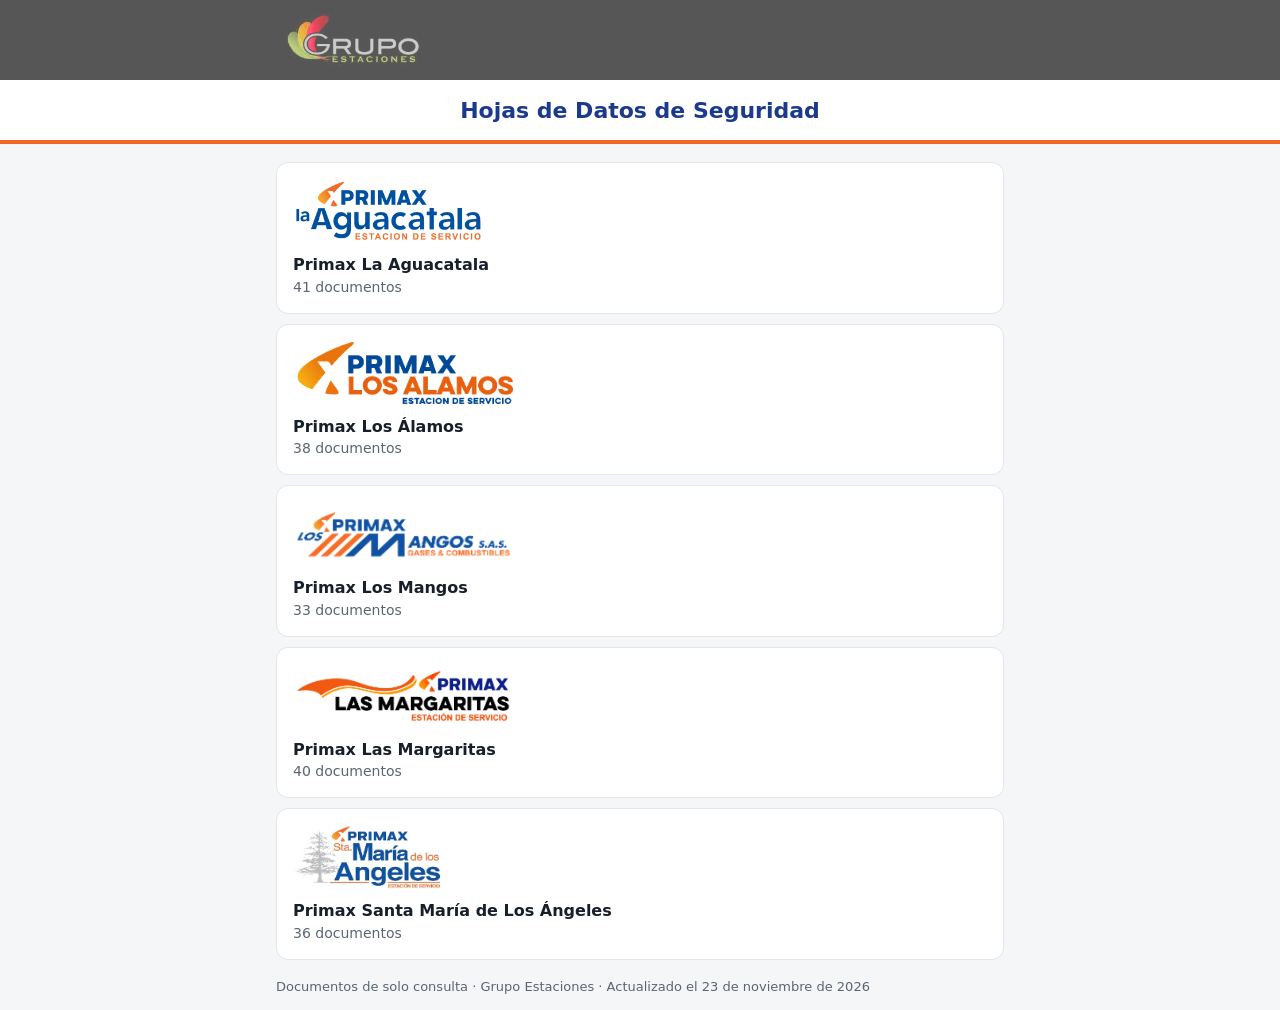
<file: index.html>
<!doctype html>
<html lang="es">
<head>
<meta charset="utf-8">
<meta name="viewport" content="width=device-width, initial-scale=1">
<meta name="robots" content="noindex, nofollow">
<title>Hojas de Datos de Seguridad</title>
<link rel="stylesheet" href="estilos.css">
</head>
<body>
<header class="top">
<div class="brandbar"><div class="wrap"><img class="grupo" src="logos/grupo-estaciones.png" alt="Grupo Estaciones"></div></div>
<div class="hero"><div class="wrap">

<h1>Hojas de Datos de Seguridad</h1>
</div></div>
</header>
<main class="wrap">
<ul class="stations">
<li><a href="aguacatala/"><img src="logos/aguacatala.png" alt=""><strong>Primax La Aguacatala</strong><span>41 documentos</span></a></li>
<li><a href="alamos/"><img src="logos/alamos.png" alt=""><strong>Primax Los Álamos</strong><span>38 documentos</span></a></li>
<li><a href="mangos/"><img src="logos/mangos.png" alt=""><strong>Primax Los Mangos</strong><span>33 documentos</span></a></li>
<li><a href="margaritas/"><img src="logos/margaritas.png" alt=""><strong>Primax Las Margaritas</strong><span>40 documentos</span></a></li>
<li><a href="santa-maria/"><img src="logos/santa-maria.png" alt=""><strong>Primax Santa María de Los Ángeles</strong><span>36 documentos</span></a></li>
</ul>
</main>
<footer class="wrap"><p>Documentos de solo consulta · Grupo Estaciones · Actualizado el 23 de noviembre de 2026</p></footer>

</body>
</html>
</file>
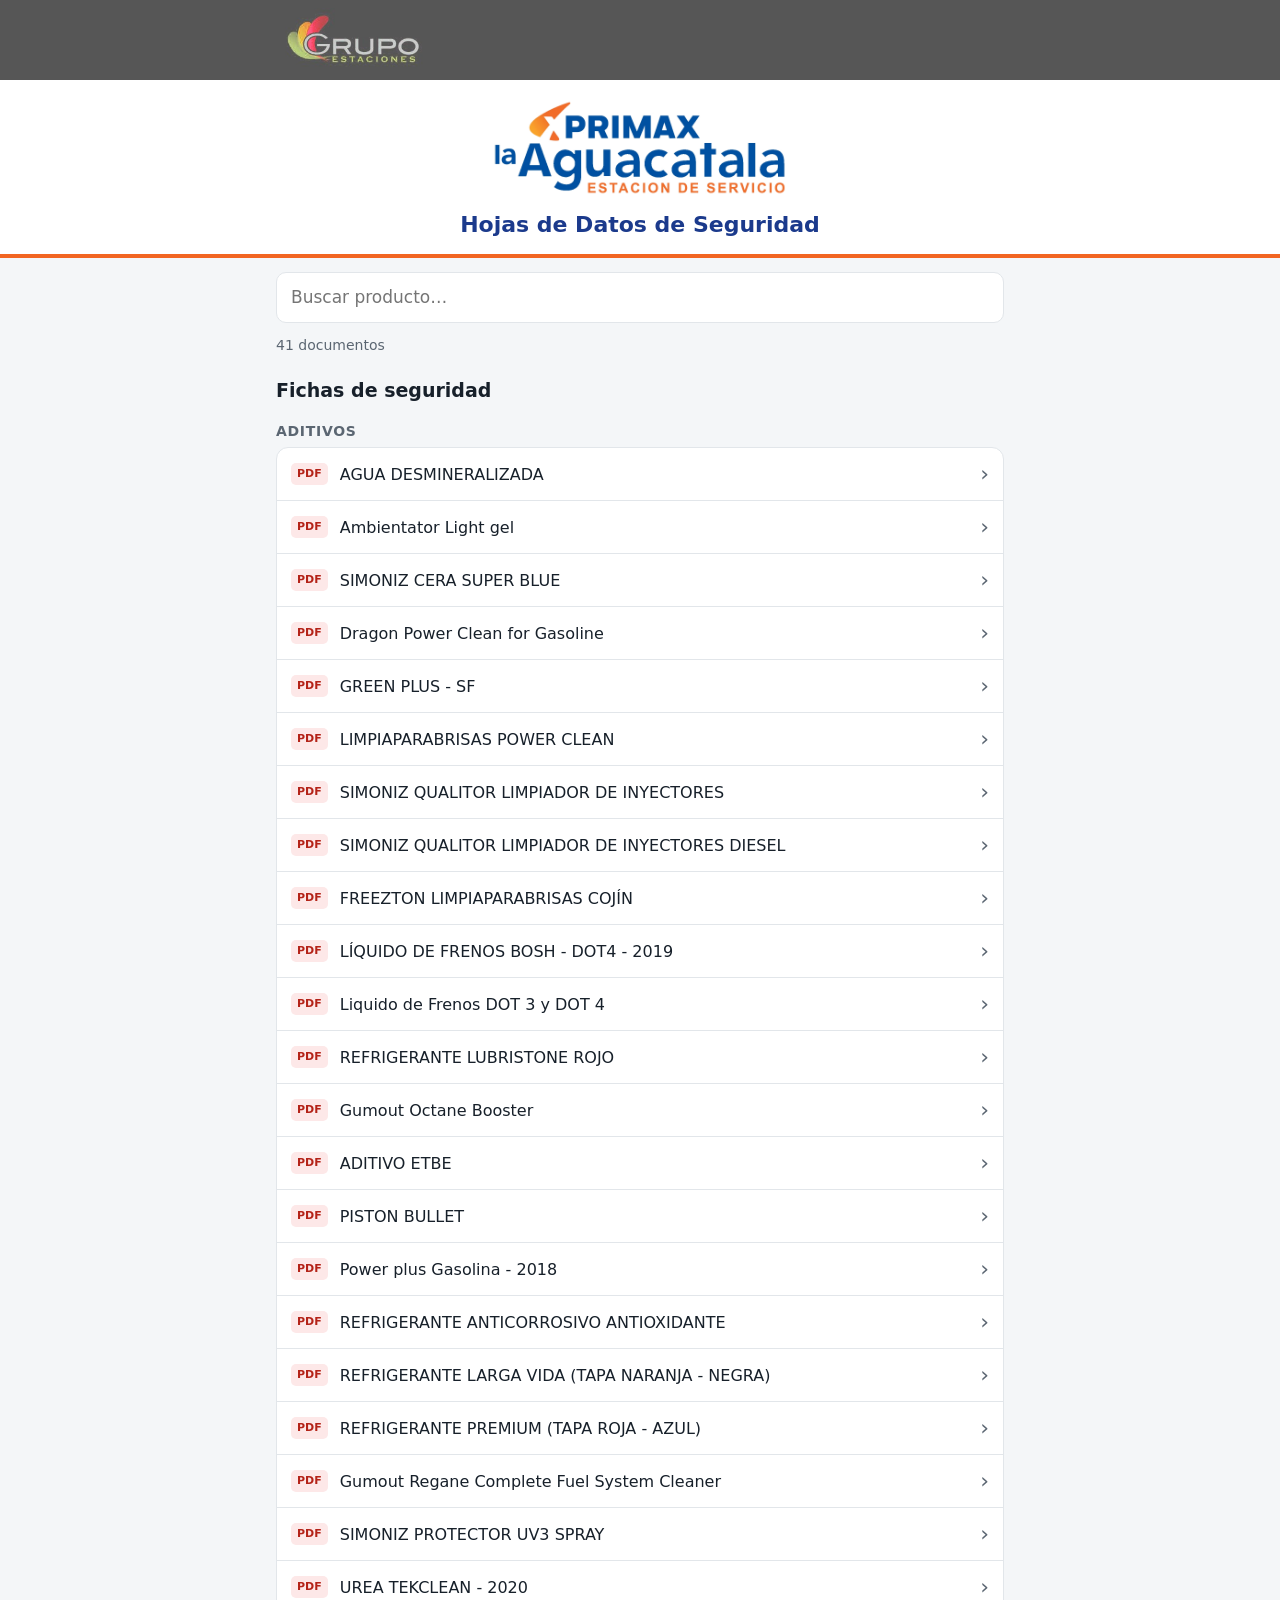
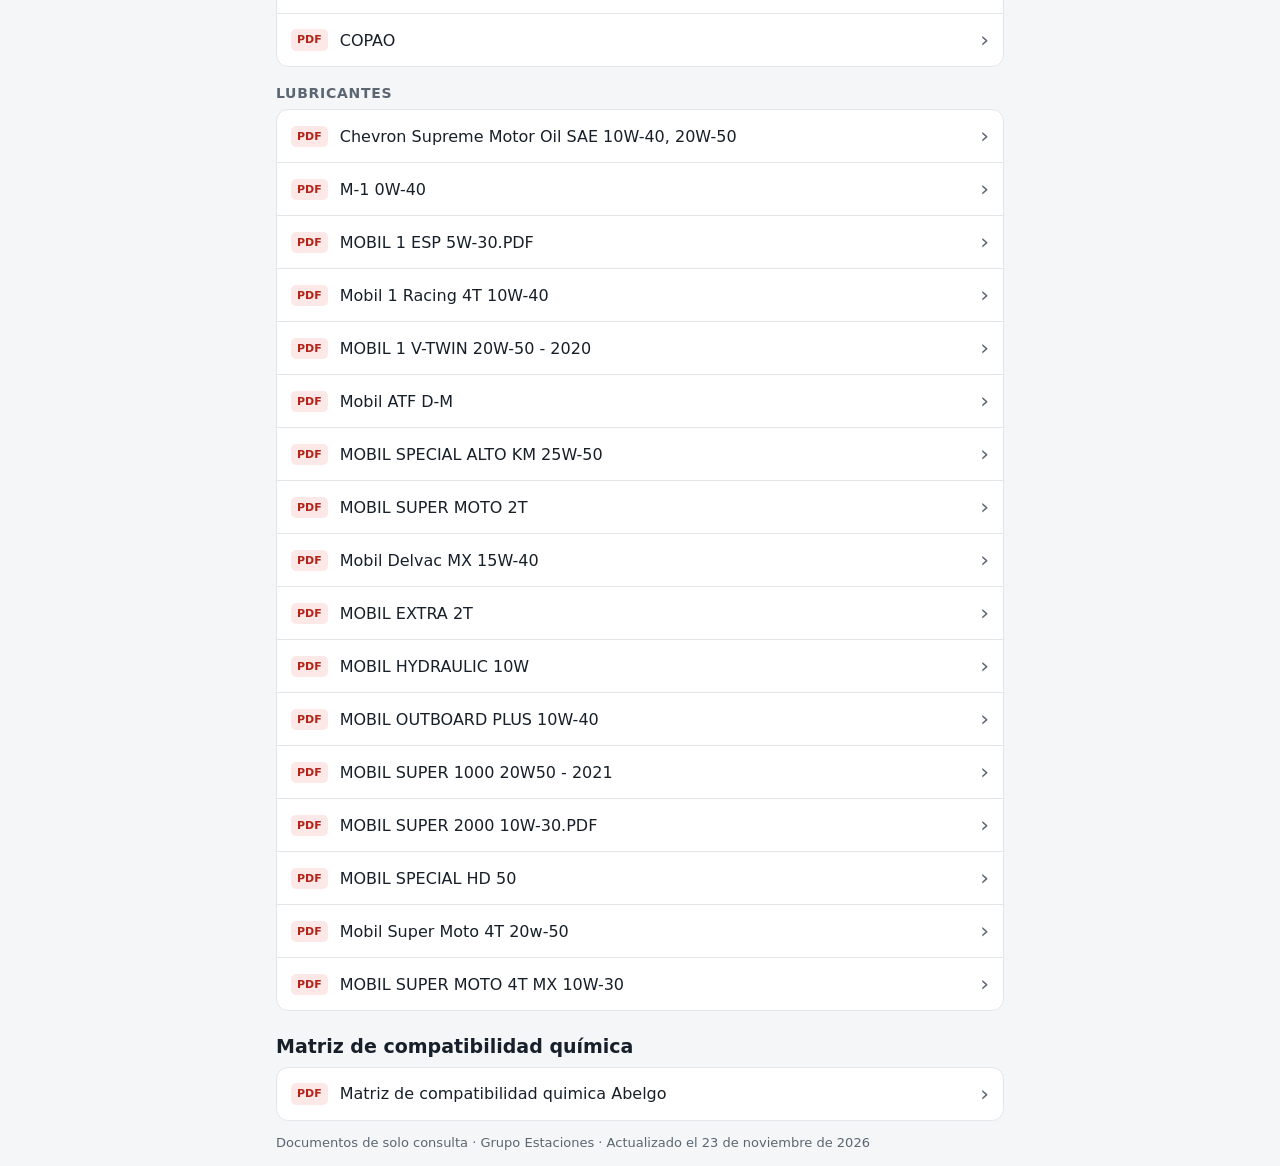
<file: aguacatala/index.html>
<!doctype html>
<html lang="es">
<head>
<meta charset="utf-8">
<meta name="viewport" content="width=device-width, initial-scale=1">
<meta name="robots" content="noindex, nofollow">
<title>HDS · Primax La Aguacatala</title>
<link rel="stylesheet" href="../estilos.css">
</head>
<body>
<header class="top">
<div class="brandbar"><div class="wrap"><img class="grupo" src="../logos/grupo-estaciones.png" alt="Grupo Estaciones"></div></div>
<div class="hero"><div class="wrap">
<div class="eds"><img src="../logos/aguacatala.png" alt="Primax La Aguacatala"></div>
<h1>Hojas de Datos de Seguridad</h1>
</div></div>
</header>
<main class="wrap">
<div class="search"><input type="search" id="q" placeholder="Buscar producto…" aria-label="Buscar producto" autocomplete="off"></div>
<p class="meta">41 documentos</p>
<section class="sec">
<h2>Fichas de seguridad</h2>
<div class="group">
<h3>Aditivos</h3>
<ul class="docs">
<li data-k="agua desmineralizada aditivos fichas de seguridad"><a href="fichas-de-seguridad/aditivos/agua-desmineralizada.pdf" target="_blank" rel="noopener"><span class="ico">PDF</span><span class="name">AGUA DESMINERALIZADA</span><span class="go" aria-hidden="true">›</span></a></li>
<li data-k="ambientator light gel aditivos fichas de seguridad"><a href="fichas-de-seguridad/aditivos/ambientator-light-gel.pdf" target="_blank" rel="noopener"><span class="ico">PDF</span><span class="name">Ambientator Light gel</span><span class="go" aria-hidden="true">›</span></a></li>
<li data-k="simoniz cera super blue aditivos fichas de seguridad"><a href="fichas-de-seguridad/aditivos/simoniz-cera-super-blue.pdf" target="_blank" rel="noopener"><span class="ico">PDF</span><span class="name">SIMONIZ CERA SUPER BLUE</span><span class="go" aria-hidden="true">›</span></a></li>
<li data-k="dragon power clean for gasoline aditivos fichas de seguridad"><a href="fichas-de-seguridad/aditivos/dragon-power-clean-for-gasoline.pdf" target="_blank" rel="noopener"><span class="ico">PDF</span><span class="name">Dragon Power Clean for Gasoline</span><span class="go" aria-hidden="true">›</span></a></li>
<li data-k="green plus - sf aditivos fichas de seguridad"><a href="fichas-de-seguridad/aditivos/green-plus-sf.pdf" target="_blank" rel="noopener"><span class="ico">PDF</span><span class="name">GREEN PLUS - SF</span><span class="go" aria-hidden="true">›</span></a></li>
<li data-k="limpiaparabrisas power clean aditivos fichas de seguridad"><a href="fichas-de-seguridad/aditivos/limpiaparabrisas-power-clean.pdf" target="_blank" rel="noopener"><span class="ico">PDF</span><span class="name">LIMPIAPARABRISAS POWER CLEAN</span><span class="go" aria-hidden="true">›</span></a></li>
<li data-k="simoniz qualitor limpiador de inyectores aditivos fichas de seguridad"><a href="fichas-de-seguridad/aditivos/simoniz-qualitor-limpiador-de-inyectores.pdf" target="_blank" rel="noopener"><span class="ico">PDF</span><span class="name">SIMONIZ QUALITOR LIMPIADOR DE INYECTORES</span><span class="go" aria-hidden="true">›</span></a></li>
<li data-k="simoniz qualitor limpiador de inyectores diesel aditivos fichas de seguridad"><a href="fichas-de-seguridad/aditivos/simoniz-qualitor-limpiador-de-inyectores-diesel.pdf" target="_blank" rel="noopener"><span class="ico">PDF</span><span class="name">SIMONIZ QUALITOR LIMPIADOR DE INYECTORES DIESEL</span><span class="go" aria-hidden="true">›</span></a></li>
<li data-k="freezton limpiaparabrisas cojin aditivos fichas de seguridad"><a href="fichas-de-seguridad/aditivos/freezton-limpiaparabrisas-cojin.pdf" target="_blank" rel="noopener"><span class="ico">PDF</span><span class="name">FREEZTON LIMPIAPARABRISAS COJÍN</span><span class="go" aria-hidden="true">›</span></a></li>
<li data-k="liquido de frenos bosh - dot4 - 2019 aditivos fichas de seguridad"><a href="fichas-de-seguridad/aditivos/liquido-de-frenos-bosh-dot4-2019.pdf" target="_blank" rel="noopener"><span class="ico">PDF</span><span class="name">LÍQUIDO DE FRENOS BOSH - DOT4 - 2019</span><span class="go" aria-hidden="true">›</span></a></li>
<li data-k="liquido de frenos dot 3 y dot 4 aditivos fichas de seguridad"><a href="fichas-de-seguridad/aditivos/liquido-de-frenos-dot-3-y-dot-4.pdf" target="_blank" rel="noopener"><span class="ico">PDF</span><span class="name">Liquido de Frenos DOT 3 y DOT 4</span><span class="go" aria-hidden="true">›</span></a></li>
<li data-k="refrigerante lubristone rojo aditivos fichas de seguridad"><a href="fichas-de-seguridad/aditivos/refrigerante-lubristone-rojo.pdf" target="_blank" rel="noopener"><span class="ico">PDF</span><span class="name">REFRIGERANTE LUBRISTONE ROJO</span><span class="go" aria-hidden="true">›</span></a></li>
<li data-k="gumout octane booster aditivos fichas de seguridad"><a href="fichas-de-seguridad/aditivos/gumout-octane-booster.pdf" target="_blank" rel="noopener"><span class="ico">PDF</span><span class="name">Gumout Octane Booster</span><span class="go" aria-hidden="true">›</span></a></li>
<li data-k="aditivo etbe aditivos fichas de seguridad"><a href="fichas-de-seguridad/aditivos/aditivo-etbe.pdf" target="_blank" rel="noopener"><span class="ico">PDF</span><span class="name">ADITIVO ETBE</span><span class="go" aria-hidden="true">›</span></a></li>
<li data-k="piston bullet aditivos fichas de seguridad"><a href="fichas-de-seguridad/aditivos/piston-bullet.pdf" target="_blank" rel="noopener"><span class="ico">PDF</span><span class="name">PISTON BULLET</span><span class="go" aria-hidden="true">›</span></a></li>
<li data-k="power plus gasolina - 2018 aditivos fichas de seguridad"><a href="fichas-de-seguridad/aditivos/power-plus-gasolina-2018.pdf" target="_blank" rel="noopener"><span class="ico">PDF</span><span class="name">Power plus Gasolina - 2018</span><span class="go" aria-hidden="true">›</span></a></li>
<li data-k="refrigerante anticorrosivo antioxidante aditivos fichas de seguridad"><a href="fichas-de-seguridad/aditivos/refrigerante-anticorrosivo-antioxidante.pdf" target="_blank" rel="noopener"><span class="ico">PDF</span><span class="name">REFRIGERANTE ANTICORROSIVO ANTIOXIDANTE</span><span class="go" aria-hidden="true">›</span></a></li>
<li data-k="refrigerante larga vida (tapa naranja - negra) aditivos fichas de seguridad"><a href="fichas-de-seguridad/aditivos/refrigerante-larga-vida-tapa-naranja-negra.pdf" target="_blank" rel="noopener"><span class="ico">PDF</span><span class="name">REFRIGERANTE LARGA VIDA (TAPA NARANJA - NEGRA)</span><span class="go" aria-hidden="true">›</span></a></li>
<li data-k="refrigerante premium (tapa roja - azul) aditivos fichas de seguridad"><a href="fichas-de-seguridad/aditivos/refrigerante-premium-tapa-roja-azul.pdf" target="_blank" rel="noopener"><span class="ico">PDF</span><span class="name">REFRIGERANTE PREMIUM (TAPA ROJA - AZUL)</span><span class="go" aria-hidden="true">›</span></a></li>
<li data-k="gumout regane complete fuel system cleaner aditivos fichas de seguridad"><a href="fichas-de-seguridad/aditivos/gumout-regane-complete-fuel-system-cleaner.pdf" target="_blank" rel="noopener"><span class="ico">PDF</span><span class="name">Gumout Regane Complete Fuel System Cleaner</span><span class="go" aria-hidden="true">›</span></a></li>
<li data-k="simoniz protector uv3 spray aditivos fichas de seguridad"><a href="fichas-de-seguridad/aditivos/simoniz-protector-uv3-spray.pdf" target="_blank" rel="noopener"><span class="ico">PDF</span><span class="name">SIMONIZ PROTECTOR UV3 SPRAY</span><span class="go" aria-hidden="true">›</span></a></li>
<li data-k="urea tekclean - 2020 aditivos fichas de seguridad"><a href="fichas-de-seguridad/aditivos/urea-tekclean-2020.pdf" target="_blank" rel="noopener"><span class="ico">PDF</span><span class="name">UREA TEKCLEAN - 2020</span><span class="go" aria-hidden="true">›</span></a></li>
<li data-k="copao aditivos fichas de seguridad"><a href="fichas-de-seguridad/aditivos/copao.pdf" target="_blank" rel="noopener"><span class="ico">PDF</span><span class="name">COPAO</span><span class="go" aria-hidden="true">›</span></a></li>
</ul>
</div>
<div class="group">
<h3>Lubricantes</h3>
<ul class="docs">
<li data-k="chevron supreme motor oil sae 10w-40, 20w-50 lubricantes fichas de seguridad"><a href="fichas-de-seguridad/lubricantes/chevron-supreme-motor-oil-sae-10w-40-20w-50.pdf" target="_blank" rel="noopener"><span class="ico">PDF</span><span class="name">Chevron Supreme Motor Oil SAE 10W-40, 20W-50</span><span class="go" aria-hidden="true">›</span></a></li>
<li data-k="m-1 0w-40 lubricantes fichas de seguridad"><a href="fichas-de-seguridad/lubricantes/m-1-0w-40.pdf" target="_blank" rel="noopener"><span class="ico">PDF</span><span class="name">M-1 0W-40</span><span class="go" aria-hidden="true">›</span></a></li>
<li data-k="mobil 1 esp 5w-30.pdf lubricantes fichas de seguridad"><a href="fichas-de-seguridad/lubricantes/mobil-1-esp-5w-30-pdf.pdf" target="_blank" rel="noopener"><span class="ico">PDF</span><span class="name">MOBIL 1 ESP 5W-30.PDF</span><span class="go" aria-hidden="true">›</span></a></li>
<li data-k="mobil 1 racing 4t 10w-40 lubricantes fichas de seguridad"><a href="fichas-de-seguridad/lubricantes/mobil-1-racing-4t-10w-40.pdf" target="_blank" rel="noopener"><span class="ico">PDF</span><span class="name">Mobil 1 Racing 4T 10W-40</span><span class="go" aria-hidden="true">›</span></a></li>
<li data-k="mobil 1 v-twin 20w-50 - 2020 lubricantes fichas de seguridad"><a href="fichas-de-seguridad/lubricantes/mobil-1-v-twin-20w-50-2020.pdf" target="_blank" rel="noopener"><span class="ico">PDF</span><span class="name">MOBIL 1 V-TWIN 20W-50 - 2020</span><span class="go" aria-hidden="true">›</span></a></li>
<li data-k="mobil atf d-m lubricantes fichas de seguridad"><a href="fichas-de-seguridad/lubricantes/mobil-atf-d-m.pdf" target="_blank" rel="noopener"><span class="ico">PDF</span><span class="name">Mobil ATF D-M</span><span class="go" aria-hidden="true">›</span></a></li>
<li data-k="mobil special alto km 25w-50 lubricantes fichas de seguridad"><a href="fichas-de-seguridad/lubricantes/mobil-special-alto-km-25w-50.pdf" target="_blank" rel="noopener"><span class="ico">PDF</span><span class="name">MOBIL SPECIAL ALTO KM 25W-50</span><span class="go" aria-hidden="true">›</span></a></li>
<li data-k="mobil super moto 2t lubricantes fichas de seguridad"><a href="fichas-de-seguridad/lubricantes/mobil-super-moto-2t.pdf" target="_blank" rel="noopener"><span class="ico">PDF</span><span class="name">MOBIL SUPER MOTO 2T</span><span class="go" aria-hidden="true">›</span></a></li>
<li data-k="mobil delvac mx 15w-40 lubricantes fichas de seguridad"><a href="fichas-de-seguridad/lubricantes/mobil-delvac-mx-15w-40.pdf" target="_blank" rel="noopener"><span class="ico">PDF</span><span class="name">Mobil Delvac MX 15W-40</span><span class="go" aria-hidden="true">›</span></a></li>
<li data-k="mobil extra 2t lubricantes fichas de seguridad"><a href="fichas-de-seguridad/lubricantes/mobil-extra-2t.pdf" target="_blank" rel="noopener"><span class="ico">PDF</span><span class="name">MOBIL EXTRA 2T</span><span class="go" aria-hidden="true">›</span></a></li>
<li data-k="mobil hydraulic 10w lubricantes fichas de seguridad"><a href="fichas-de-seguridad/lubricantes/mobil-hydraulic-10w.pdf" target="_blank" rel="noopener"><span class="ico">PDF</span><span class="name">MOBIL HYDRAULIC 10W</span><span class="go" aria-hidden="true">›</span></a></li>
<li data-k="mobil outboard plus 10w-40 lubricantes fichas de seguridad"><a href="fichas-de-seguridad/lubricantes/mobil-outboard-plus-10w-40.pdf" target="_blank" rel="noopener"><span class="ico">PDF</span><span class="name">MOBIL OUTBOARD PLUS 10W-40</span><span class="go" aria-hidden="true">›</span></a></li>
<li data-k="mobil super 1000 20w50 - 2021 lubricantes fichas de seguridad"><a href="fichas-de-seguridad/lubricantes/mobil-super-1000-20w50-2021.pdf" target="_blank" rel="noopener"><span class="ico">PDF</span><span class="name">MOBIL SUPER 1000 20W50 - 2021</span><span class="go" aria-hidden="true">›</span></a></li>
<li data-k="mobil super 2000 10w-30.pdf lubricantes fichas de seguridad"><a href="fichas-de-seguridad/lubricantes/mobil-super-2000-10w-30-pdf.pdf" target="_blank" rel="noopener"><span class="ico">PDF</span><span class="name">MOBIL SUPER 2000 10W-30.PDF</span><span class="go" aria-hidden="true">›</span></a></li>
<li data-k="mobil special hd 50 lubricantes fichas de seguridad"><a href="fichas-de-seguridad/lubricantes/mobil-special-hd-50.pdf" target="_blank" rel="noopener"><span class="ico">PDF</span><span class="name">MOBIL SPECIAL HD 50</span><span class="go" aria-hidden="true">›</span></a></li>
<li data-k="mobil super moto 4t 20w-50 lubricantes fichas de seguridad"><a href="fichas-de-seguridad/lubricantes/mobil-super-moto-4t-20w-50.pdf" target="_blank" rel="noopener"><span class="ico">PDF</span><span class="name">Mobil Super Moto 4T 20w-50</span><span class="go" aria-hidden="true">›</span></a></li>
<li data-k="mobil super moto 4t mx 10w-30 lubricantes fichas de seguridad"><a href="fichas-de-seguridad/lubricantes/mobil-super-moto-4t-mx-10w-30.pdf" target="_blank" rel="noopener"><span class="ico">PDF</span><span class="name">MOBIL SUPER MOTO 4T MX 10W-30</span><span class="go" aria-hidden="true">›</span></a></li>
</ul>
</div>
</section>
<section class="sec">
<h2>Matriz de compatibilidad química</h2>
<div class="group">

<ul class="docs">
<li data-k="matriz de compatibilidad quimica abelgo  matriz de compatibilidad quimica"><a href="matriz-de-compatibilidad-quimica/matriz-de-compatibilidad-quimica-abelgo.pdf" target="_blank" rel="noopener"><span class="ico">PDF</span><span class="name">Matriz de compatibilidad quimica Abelgo</span><span class="go" aria-hidden="true">›</span></a></li>
</ul>
</div>
</section>
<p id="empty" class="empty" hidden>No se encontraron documentos con ese nombre.</p>
</main>
<footer class="wrap"><p>Documentos de solo consulta · Grupo Estaciones · Actualizado el 23 de noviembre de 2026</p></footer>
<script src="../app.js"></script>
</body>
</html>
</file>
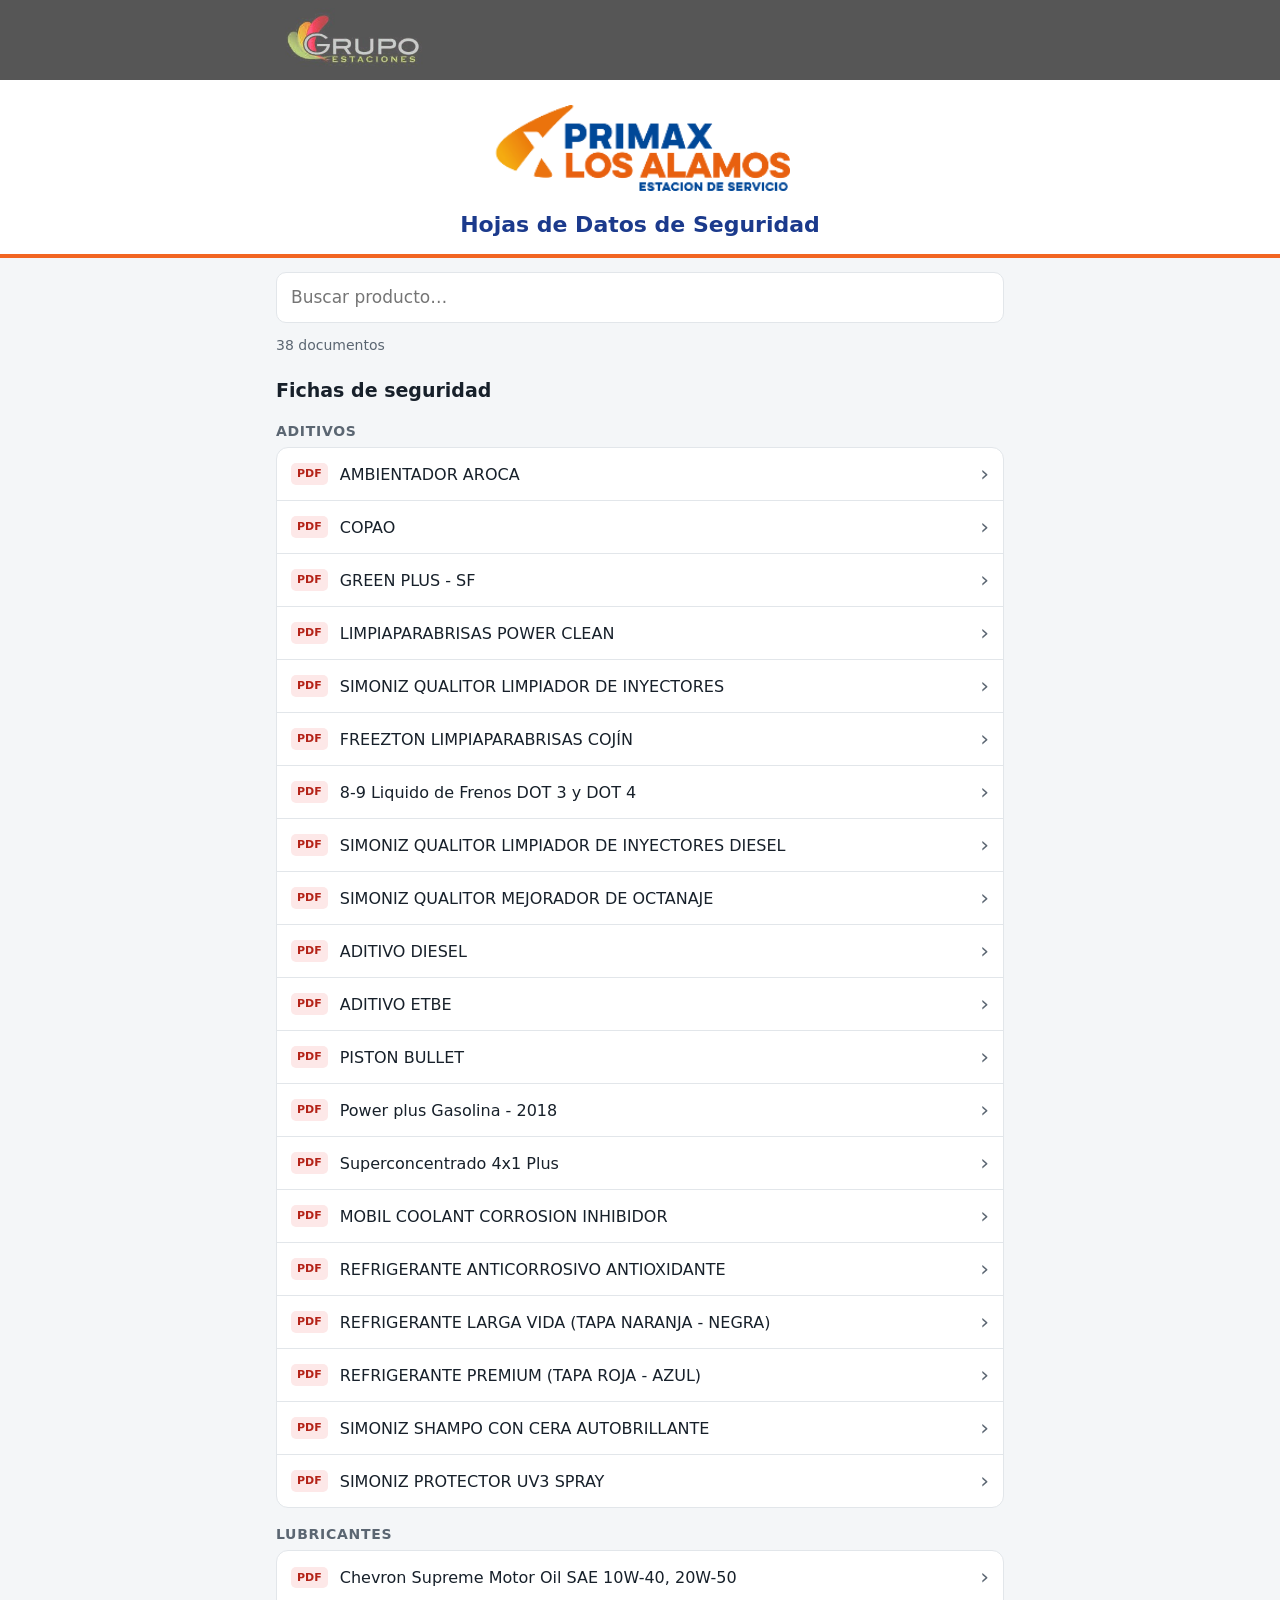
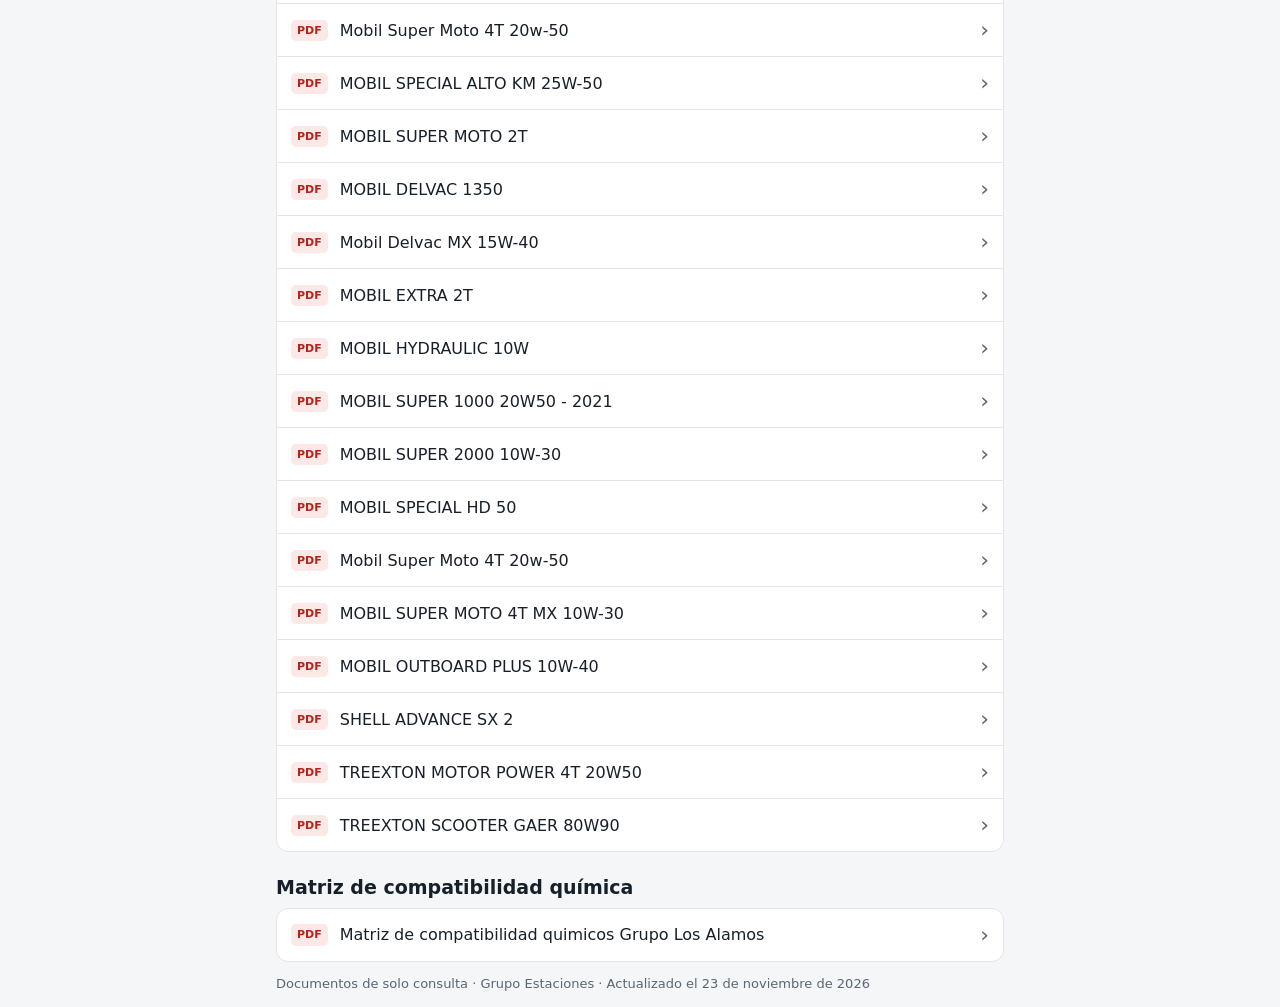
<file: alamos/index.html>
<!doctype html>
<html lang="es">
<head>
<meta charset="utf-8">
<meta name="viewport" content="width=device-width, initial-scale=1">
<meta name="robots" content="noindex, nofollow">
<title>HDS · Primax Los Álamos</title>
<link rel="stylesheet" href="../estilos.css">
</head>
<body>
<header class="top">
<div class="brandbar"><div class="wrap"><img class="grupo" src="../logos/grupo-estaciones.png" alt="Grupo Estaciones"></div></div>
<div class="hero"><div class="wrap">
<div class="eds"><img src="../logos/alamos.png" alt="Primax Los Álamos"></div>
<h1>Hojas de Datos de Seguridad</h1>
</div></div>
</header>
<main class="wrap">
<div class="search"><input type="search" id="q" placeholder="Buscar producto…" aria-label="Buscar producto" autocomplete="off"></div>
<p class="meta">38 documentos</p>
<section class="sec">
<h2>Fichas de seguridad</h2>
<div class="group">
<h3>Aditivos</h3>
<ul class="docs">
<li data-k="ambientador aroca aditivos fichas de seguridad"><a href="fichas-de-seguridad/aditivos/ambientador-aroca.pdf" target="_blank" rel="noopener"><span class="ico">PDF</span><span class="name">AMBIENTADOR AROCA</span><span class="go" aria-hidden="true">›</span></a></li>
<li data-k="copao aditivos fichas de seguridad"><a href="fichas-de-seguridad/aditivos/copao.pdf" target="_blank" rel="noopener"><span class="ico">PDF</span><span class="name">COPAO</span><span class="go" aria-hidden="true">›</span></a></li>
<li data-k="green plus - sf aditivos fichas de seguridad"><a href="fichas-de-seguridad/aditivos/green-plus-sf.pdf" target="_blank" rel="noopener"><span class="ico">PDF</span><span class="name">GREEN PLUS - SF</span><span class="go" aria-hidden="true">›</span></a></li>
<li data-k="limpiaparabrisas power clean aditivos fichas de seguridad"><a href="fichas-de-seguridad/aditivos/limpiaparabrisas-power-clean.pdf" target="_blank" rel="noopener"><span class="ico">PDF</span><span class="name">LIMPIAPARABRISAS POWER CLEAN</span><span class="go" aria-hidden="true">›</span></a></li>
<li data-k="simoniz qualitor limpiador de inyectores aditivos fichas de seguridad"><a href="fichas-de-seguridad/aditivos/simoniz-qualitor-limpiador-de-inyectores.pdf" target="_blank" rel="noopener"><span class="ico">PDF</span><span class="name">SIMONIZ QUALITOR LIMPIADOR DE INYECTORES</span><span class="go" aria-hidden="true">›</span></a></li>
<li data-k="freezton limpiaparabrisas cojin aditivos fichas de seguridad"><a href="fichas-de-seguridad/aditivos/freezton-limpiaparabrisas-cojin.pdf" target="_blank" rel="noopener"><span class="ico">PDF</span><span class="name">FREEZTON LIMPIAPARABRISAS COJÍN</span><span class="go" aria-hidden="true">›</span></a></li>
<li data-k="8-9 liquido de frenos dot 3 y dot 4 aditivos fichas de seguridad"><a href="fichas-de-seguridad/aditivos/8-9-liquido-de-frenos-dot-3-y-dot-4.pdf" target="_blank" rel="noopener"><span class="ico">PDF</span><span class="name">8-9 Liquido de Frenos DOT 3 y DOT 4</span><span class="go" aria-hidden="true">›</span></a></li>
<li data-k="simoniz qualitor limpiador de inyectores diesel aditivos fichas de seguridad"><a href="fichas-de-seguridad/aditivos/simoniz-qualitor-limpiador-de-inyectores-diesel.pdf" target="_blank" rel="noopener"><span class="ico">PDF</span><span class="name">SIMONIZ QUALITOR LIMPIADOR DE INYECTORES DIESEL</span><span class="go" aria-hidden="true">›</span></a></li>
<li data-k="simoniz qualitor mejorador de octanaje aditivos fichas de seguridad"><a href="fichas-de-seguridad/aditivos/simoniz-qualitor-mejorador-de-octanaje.pdf" target="_blank" rel="noopener"><span class="ico">PDF</span><span class="name">SIMONIZ QUALITOR MEJORADOR DE OCTANAJE</span><span class="go" aria-hidden="true">›</span></a></li>
<li data-k="aditivo diesel aditivos fichas de seguridad"><a href="fichas-de-seguridad/aditivos/aditivo-diesel.pdf" target="_blank" rel="noopener"><span class="ico">PDF</span><span class="name">ADITIVO DIESEL</span><span class="go" aria-hidden="true">›</span></a></li>
<li data-k="aditivo etbe aditivos fichas de seguridad"><a href="fichas-de-seguridad/aditivos/aditivo-etbe.pdf" target="_blank" rel="noopener"><span class="ico">PDF</span><span class="name">ADITIVO ETBE</span><span class="go" aria-hidden="true">›</span></a></li>
<li data-k="piston bullet aditivos fichas de seguridad"><a href="fichas-de-seguridad/aditivos/piston-bullet.pdf" target="_blank" rel="noopener"><span class="ico">PDF</span><span class="name">PISTON BULLET</span><span class="go" aria-hidden="true">›</span></a></li>
<li data-k="power plus gasolina - 2018 aditivos fichas de seguridad"><a href="fichas-de-seguridad/aditivos/power-plus-gasolina-2018.pdf" target="_blank" rel="noopener"><span class="ico">PDF</span><span class="name">Power plus Gasolina - 2018</span><span class="go" aria-hidden="true">›</span></a></li>
<li data-k="superconcentrado 4x1 plus aditivos fichas de seguridad"><a href="fichas-de-seguridad/aditivos/superconcentrado-4x1-plus.pdf" target="_blank" rel="noopener"><span class="ico">PDF</span><span class="name">Superconcentrado 4x1 Plus</span><span class="go" aria-hidden="true">›</span></a></li>
<li data-k="mobil coolant corrosion inhibidor aditivos fichas de seguridad"><a href="fichas-de-seguridad/aditivos/mobil-coolant-corrosion-inhibidor.pdf" target="_blank" rel="noopener"><span class="ico">PDF</span><span class="name">MOBIL COOLANT CORROSION INHIBIDOR</span><span class="go" aria-hidden="true">›</span></a></li>
<li data-k="refrigerante anticorrosivo antioxidante aditivos fichas de seguridad"><a href="fichas-de-seguridad/aditivos/refrigerante-anticorrosivo-antioxidante.pdf" target="_blank" rel="noopener"><span class="ico">PDF</span><span class="name">REFRIGERANTE ANTICORROSIVO ANTIOXIDANTE</span><span class="go" aria-hidden="true">›</span></a></li>
<li data-k="refrigerante larga vida (tapa naranja - negra) aditivos fichas de seguridad"><a href="fichas-de-seguridad/aditivos/refrigerante-larga-vida-tapa-naranja-negra.pdf" target="_blank" rel="noopener"><span class="ico">PDF</span><span class="name">REFRIGERANTE LARGA VIDA (TAPA NARANJA - NEGRA)</span><span class="go" aria-hidden="true">›</span></a></li>
<li data-k="refrigerante premium (tapa roja - azul) aditivos fichas de seguridad"><a href="fichas-de-seguridad/aditivos/refrigerante-premium-tapa-roja-azul.pdf" target="_blank" rel="noopener"><span class="ico">PDF</span><span class="name">REFRIGERANTE PREMIUM (TAPA ROJA - AZUL)</span><span class="go" aria-hidden="true">›</span></a></li>
<li data-k="simoniz shampo con cera autobrillante aditivos fichas de seguridad"><a href="fichas-de-seguridad/aditivos/simoniz-shampo-con-cera-autobrillante.pdf" target="_blank" rel="noopener"><span class="ico">PDF</span><span class="name">SIMONIZ SHAMPO CON CERA AUTOBRILLANTE</span><span class="go" aria-hidden="true">›</span></a></li>
<li data-k="simoniz protector uv3 spray aditivos fichas de seguridad"><a href="fichas-de-seguridad/aditivos/simoniz-protector-uv3-spray.pdf" target="_blank" rel="noopener"><span class="ico">PDF</span><span class="name">SIMONIZ PROTECTOR UV3 SPRAY</span><span class="go" aria-hidden="true">›</span></a></li>
</ul>
</div>
<div class="group">
<h3>Lubricantes</h3>
<ul class="docs">
<li data-k="chevron supreme motor oil sae 10w-40, 20w-50 lubricantes fichas de seguridad"><a href="fichas-de-seguridad/lubricantes/chevron-supreme-motor-oil-sae-10w-40-20w-50.pdf" target="_blank" rel="noopener"><span class="ico">PDF</span><span class="name">Chevron Supreme Motor Oil SAE 10W-40, 20W-50</span><span class="go" aria-hidden="true">›</span></a></li>
<li data-k="mobil super moto 4t 20w-50 lubricantes fichas de seguridad"><a href="fichas-de-seguridad/lubricantes/mobil-super-moto-4t-20w-50.pdf" target="_blank" rel="noopener"><span class="ico">PDF</span><span class="name">Mobil Super Moto 4T 20w-50</span><span class="go" aria-hidden="true">›</span></a></li>
<li data-k="mobil special alto km 25w-50 lubricantes fichas de seguridad"><a href="fichas-de-seguridad/lubricantes/mobil-special-alto-km-25w-50.pdf" target="_blank" rel="noopener"><span class="ico">PDF</span><span class="name">MOBIL SPECIAL ALTO KM 25W-50</span><span class="go" aria-hidden="true">›</span></a></li>
<li data-k="mobil super moto 2t lubricantes fichas de seguridad"><a href="fichas-de-seguridad/lubricantes/mobil-super-moto-2t.pdf" target="_blank" rel="noopener"><span class="ico">PDF</span><span class="name">MOBIL SUPER MOTO 2T</span><span class="go" aria-hidden="true">›</span></a></li>
<li data-k="mobil delvac 1350 lubricantes fichas de seguridad"><a href="fichas-de-seguridad/lubricantes/mobil-delvac-1350.pdf" target="_blank" rel="noopener"><span class="ico">PDF</span><span class="name">MOBIL DELVAC 1350</span><span class="go" aria-hidden="true">›</span></a></li>
<li data-k="mobil delvac mx 15w-40 lubricantes fichas de seguridad"><a href="fichas-de-seguridad/lubricantes/mobil-delvac-mx-15w-40.pdf" target="_blank" rel="noopener"><span class="ico">PDF</span><span class="name">Mobil Delvac MX 15W-40</span><span class="go" aria-hidden="true">›</span></a></li>
<li data-k="mobil extra 2t lubricantes fichas de seguridad"><a href="fichas-de-seguridad/lubricantes/mobil-extra-2t.pdf" target="_blank" rel="noopener"><span class="ico">PDF</span><span class="name">MOBIL EXTRA 2T</span><span class="go" aria-hidden="true">›</span></a></li>
<li data-k="mobil hydraulic 10w lubricantes fichas de seguridad"><a href="fichas-de-seguridad/lubricantes/mobil-hydraulic-10w.pdf" target="_blank" rel="noopener"><span class="ico">PDF</span><span class="name">MOBIL HYDRAULIC 10W</span><span class="go" aria-hidden="true">›</span></a></li>
<li data-k="mobil super 1000 20w50 - 2021 lubricantes fichas de seguridad"><a href="fichas-de-seguridad/lubricantes/mobil-super-1000-20w50-2021.pdf" target="_blank" rel="noopener"><span class="ico">PDF</span><span class="name">MOBIL SUPER 1000 20W50 - 2021</span><span class="go" aria-hidden="true">›</span></a></li>
<li data-k="mobil super 2000 10w-30 lubricantes fichas de seguridad"><a href="fichas-de-seguridad/lubricantes/mobil-super-2000-10w-30.pdf" target="_blank" rel="noopener"><span class="ico">PDF</span><span class="name">MOBIL SUPER 2000 10W-30</span><span class="go" aria-hidden="true">›</span></a></li>
<li data-k="mobil special hd 50 lubricantes fichas de seguridad"><a href="fichas-de-seguridad/lubricantes/mobil-special-hd-50.pdf" target="_blank" rel="noopener"><span class="ico">PDF</span><span class="name">MOBIL SPECIAL HD 50</span><span class="go" aria-hidden="true">›</span></a></li>
<li data-k="mobil super moto 4t 20w-50 lubricantes fichas de seguridad"><a href="fichas-de-seguridad/lubricantes/mobil-super-moto-4t-20w-50-2.pdf" target="_blank" rel="noopener"><span class="ico">PDF</span><span class="name">Mobil Super Moto 4T 20w-50</span><span class="go" aria-hidden="true">›</span></a></li>
<li data-k="mobil super moto 4t mx 10w-30 lubricantes fichas de seguridad"><a href="fichas-de-seguridad/lubricantes/mobil-super-moto-4t-mx-10w-30.pdf" target="_blank" rel="noopener"><span class="ico">PDF</span><span class="name">MOBIL SUPER MOTO 4T MX 10W-30</span><span class="go" aria-hidden="true">›</span></a></li>
<li data-k="mobil outboard plus 10w-40 lubricantes fichas de seguridad"><a href="fichas-de-seguridad/lubricantes/mobil-outboard-plus-10w-40.pdf" target="_blank" rel="noopener"><span class="ico">PDF</span><span class="name">MOBIL OUTBOARD PLUS 10W-40</span><span class="go" aria-hidden="true">›</span></a></li>
<li data-k="shell advance sx 2 lubricantes fichas de seguridad"><a href="fichas-de-seguridad/lubricantes/shell-advance-sx-2.pdf" target="_blank" rel="noopener"><span class="ico">PDF</span><span class="name">SHELL ADVANCE SX 2</span><span class="go" aria-hidden="true">›</span></a></li>
<li data-k="treexton motor power 4t 20w50 lubricantes fichas de seguridad"><a href="fichas-de-seguridad/lubricantes/treexton-motor-power-4t-20w50.pdf" target="_blank" rel="noopener"><span class="ico">PDF</span><span class="name">TREEXTON MOTOR POWER 4T 20W50</span><span class="go" aria-hidden="true">›</span></a></li>
<li data-k="treexton scooter gaer 80w90 lubricantes fichas de seguridad"><a href="fichas-de-seguridad/lubricantes/treexton-scooter-gaer-80w90.pdf" target="_blank" rel="noopener"><span class="ico">PDF</span><span class="name">TREEXTON SCOOTER GAER 80W90</span><span class="go" aria-hidden="true">›</span></a></li>
</ul>
</div>
</section>
<section class="sec">
<h2>Matriz de compatibilidad química</h2>
<div class="group">

<ul class="docs">
<li data-k="matriz de compatibilidad quimicos grupo los alamos  matriz de compatibilidad quimica"><a href="matriz-de-compatibilidad-quimica/matriz-de-compatibilidad-quimicos-grupo-los-alamos.pdf" target="_blank" rel="noopener"><span class="ico">PDF</span><span class="name">Matriz de compatibilidad quimicos Grupo Los Alamos</span><span class="go" aria-hidden="true">›</span></a></li>
</ul>
</div>
</section>
<p id="empty" class="empty" hidden>No se encontraron documentos con ese nombre.</p>
</main>
<footer class="wrap"><p>Documentos de solo consulta · Grupo Estaciones · Actualizado el 23 de noviembre de 2026</p></footer>
<script src="../app.js"></script>
</body>
</html>
</file>
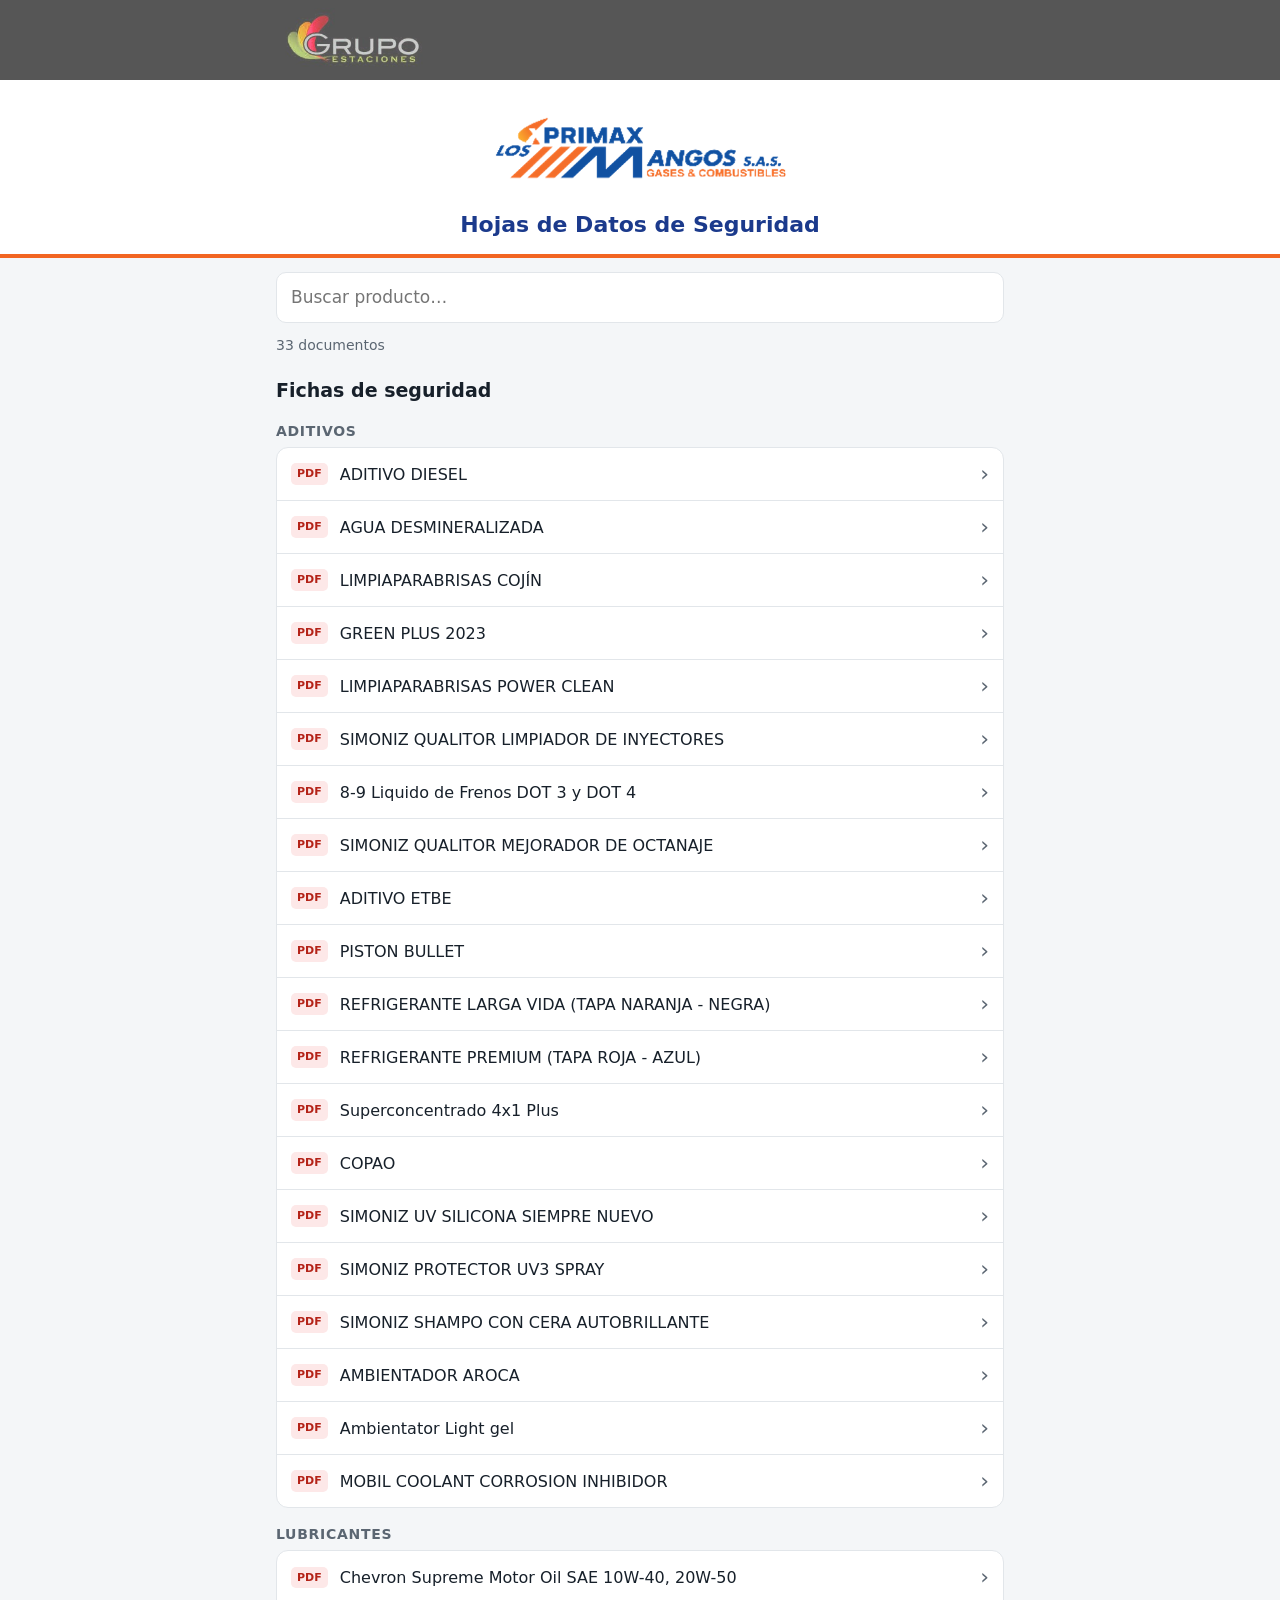
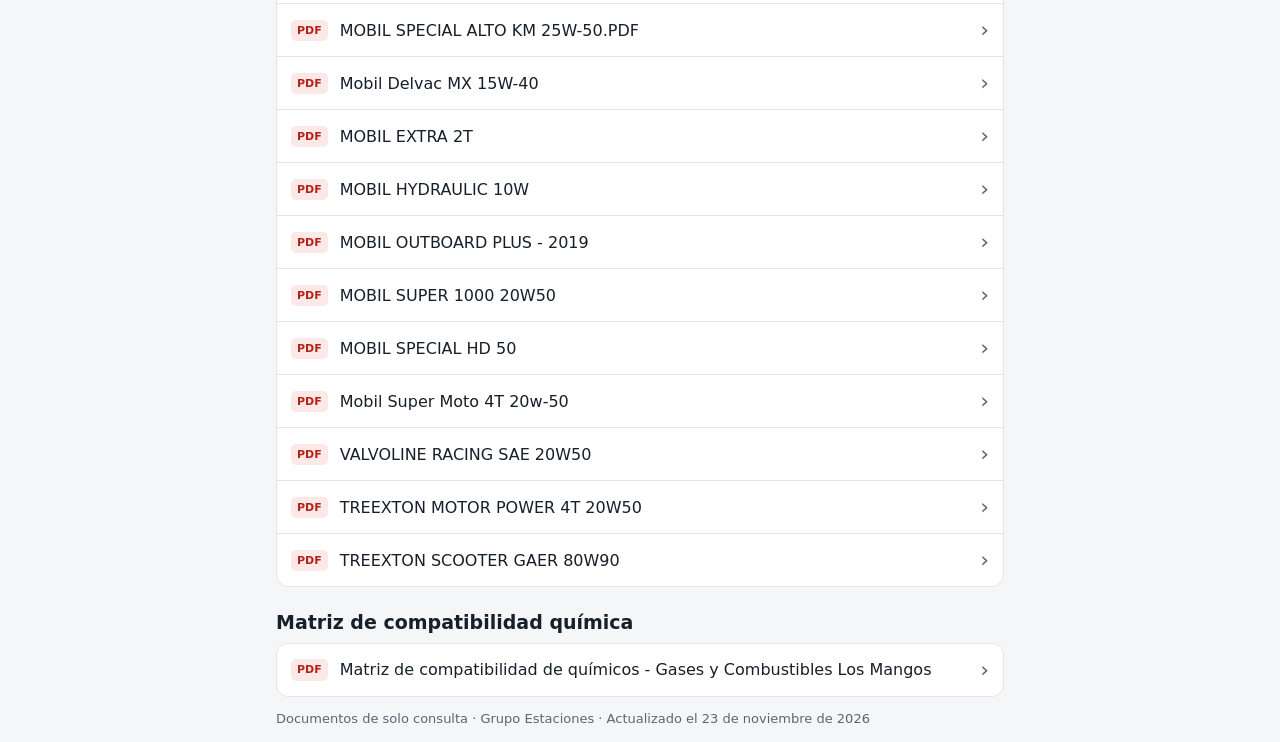
<file: mangos/index.html>
<!doctype html>
<html lang="es">
<head>
<meta charset="utf-8">
<meta name="viewport" content="width=device-width, initial-scale=1">
<meta name="robots" content="noindex, nofollow">
<title>HDS · Primax Los Mangos</title>
<link rel="stylesheet" href="../estilos.css">
</head>
<body>
<header class="top">
<div class="brandbar"><div class="wrap"><img class="grupo" src="../logos/grupo-estaciones.png" alt="Grupo Estaciones"></div></div>
<div class="hero"><div class="wrap">
<div class="eds"><img src="../logos/mangos.png" alt="Primax Los Mangos"></div>
<h1>Hojas de Datos de Seguridad</h1>
</div></div>
</header>
<main class="wrap">
<div class="search"><input type="search" id="q" placeholder="Buscar producto…" aria-label="Buscar producto" autocomplete="off"></div>
<p class="meta">33 documentos</p>
<section class="sec">
<h2>Fichas de seguridad</h2>
<div class="group">
<h3>Aditivos</h3>
<ul class="docs">
<li data-k="aditivo diesel aditivos fichas de seguridad"><a href="fichas-de-seguridad/aditivos/aditivo-diesel.pdf" target="_blank" rel="noopener"><span class="ico">PDF</span><span class="name">ADITIVO DIESEL</span><span class="go" aria-hidden="true">›</span></a></li>
<li data-k="agua desmineralizada aditivos fichas de seguridad"><a href="fichas-de-seguridad/aditivos/agua-desmineralizada.pdf" target="_blank" rel="noopener"><span class="ico">PDF</span><span class="name">AGUA DESMINERALIZADA</span><span class="go" aria-hidden="true">›</span></a></li>
<li data-k="limpiaparabrisas cojin aditivos fichas de seguridad"><a href="fichas-de-seguridad/aditivos/limpiaparabrisas-cojin.pdf" target="_blank" rel="noopener"><span class="ico">PDF</span><span class="name">LIMPIAPARABRISAS COJÍN</span><span class="go" aria-hidden="true">›</span></a></li>
<li data-k="green plus 2023 aditivos fichas de seguridad"><a href="fichas-de-seguridad/aditivos/green-plus-2023.pdf" target="_blank" rel="noopener"><span class="ico">PDF</span><span class="name">GREEN PLUS 2023</span><span class="go" aria-hidden="true">›</span></a></li>
<li data-k="limpiaparabrisas power clean aditivos fichas de seguridad"><a href="fichas-de-seguridad/aditivos/limpiaparabrisas-power-clean.pdf" target="_blank" rel="noopener"><span class="ico">PDF</span><span class="name">LIMPIAPARABRISAS POWER CLEAN</span><span class="go" aria-hidden="true">›</span></a></li>
<li data-k="simoniz qualitor limpiador de inyectores aditivos fichas de seguridad"><a href="fichas-de-seguridad/aditivos/simoniz-qualitor-limpiador-de-inyectores.pdf" target="_blank" rel="noopener"><span class="ico">PDF</span><span class="name">SIMONIZ QUALITOR LIMPIADOR DE INYECTORES</span><span class="go" aria-hidden="true">›</span></a></li>
<li data-k="8-9 liquido de frenos dot 3 y dot 4 aditivos fichas de seguridad"><a href="fichas-de-seguridad/aditivos/8-9-liquido-de-frenos-dot-3-y-dot-4.pdf" target="_blank" rel="noopener"><span class="ico">PDF</span><span class="name">8-9 Liquido de Frenos DOT 3 y DOT 4</span><span class="go" aria-hidden="true">›</span></a></li>
<li data-k="simoniz qualitor mejorador de octanaje aditivos fichas de seguridad"><a href="fichas-de-seguridad/aditivos/simoniz-qualitor-mejorador-de-octanaje.pdf" target="_blank" rel="noopener"><span class="ico">PDF</span><span class="name">SIMONIZ QUALITOR MEJORADOR DE OCTANAJE</span><span class="go" aria-hidden="true">›</span></a></li>
<li data-k="aditivo etbe aditivos fichas de seguridad"><a href="fichas-de-seguridad/aditivos/aditivo-etbe.pdf" target="_blank" rel="noopener"><span class="ico">PDF</span><span class="name">ADITIVO ETBE</span><span class="go" aria-hidden="true">›</span></a></li>
<li data-k="piston bullet aditivos fichas de seguridad"><a href="fichas-de-seguridad/aditivos/piston-bullet.pdf" target="_blank" rel="noopener"><span class="ico">PDF</span><span class="name">PISTON BULLET</span><span class="go" aria-hidden="true">›</span></a></li>
<li data-k="refrigerante larga vida (tapa naranja - negra) aditivos fichas de seguridad"><a href="fichas-de-seguridad/aditivos/refrigerante-larga-vida-tapa-naranja-negra.pdf" target="_blank" rel="noopener"><span class="ico">PDF</span><span class="name">REFRIGERANTE LARGA VIDA (TAPA NARANJA - NEGRA)</span><span class="go" aria-hidden="true">›</span></a></li>
<li data-k="refrigerante premium (tapa roja - azul) aditivos fichas de seguridad"><a href="fichas-de-seguridad/aditivos/refrigerante-premium-tapa-roja-azul.pdf" target="_blank" rel="noopener"><span class="ico">PDF</span><span class="name">REFRIGERANTE PREMIUM (TAPA ROJA - AZUL)</span><span class="go" aria-hidden="true">›</span></a></li>
<li data-k="superconcentrado 4x1 plus aditivos fichas de seguridad"><a href="fichas-de-seguridad/aditivos/superconcentrado-4x1-plus.pdf" target="_blank" rel="noopener"><span class="ico">PDF</span><span class="name">Superconcentrado 4x1 Plus</span><span class="go" aria-hidden="true">›</span></a></li>
<li data-k="copao aditivos fichas de seguridad"><a href="fichas-de-seguridad/aditivos/copao.pdf" target="_blank" rel="noopener"><span class="ico">PDF</span><span class="name">COPAO</span><span class="go" aria-hidden="true">›</span></a></li>
<li data-k="simoniz uv silicona siempre nuevo aditivos fichas de seguridad"><a href="fichas-de-seguridad/aditivos/simoniz-uv-silicona-siempre-nuevo.pdf" target="_blank" rel="noopener"><span class="ico">PDF</span><span class="name">SIMONIZ UV SILICONA SIEMPRE NUEVO</span><span class="go" aria-hidden="true">›</span></a></li>
<li data-k="simoniz protector uv3 spray aditivos fichas de seguridad"><a href="fichas-de-seguridad/aditivos/simoniz-protector-uv3-spray.pdf" target="_blank" rel="noopener"><span class="ico">PDF</span><span class="name">SIMONIZ PROTECTOR UV3 SPRAY</span><span class="go" aria-hidden="true">›</span></a></li>
<li data-k="simoniz shampo con cera autobrillante aditivos fichas de seguridad"><a href="fichas-de-seguridad/aditivos/simoniz-shampo-con-cera-autobrillante.pdf" target="_blank" rel="noopener"><span class="ico">PDF</span><span class="name">SIMONIZ SHAMPO CON CERA AUTOBRILLANTE</span><span class="go" aria-hidden="true">›</span></a></li>
<li data-k="ambientador aroca aditivos fichas de seguridad"><a href="fichas-de-seguridad/aditivos/ambientador-aroca.pdf" target="_blank" rel="noopener"><span class="ico">PDF</span><span class="name">AMBIENTADOR AROCA</span><span class="go" aria-hidden="true">›</span></a></li>
<li data-k="ambientator light gel aditivos fichas de seguridad"><a href="fichas-de-seguridad/aditivos/ambientator-light-gel.pdf" target="_blank" rel="noopener"><span class="ico">PDF</span><span class="name">Ambientator Light gel</span><span class="go" aria-hidden="true">›</span></a></li>
<li data-k="mobil coolant corrosion inhibidor aditivos fichas de seguridad"><a href="fichas-de-seguridad/aditivos/mobil-coolant-corrosion-inhibidor.pdf" target="_blank" rel="noopener"><span class="ico">PDF</span><span class="name">MOBIL COOLANT CORROSION INHIBIDOR</span><span class="go" aria-hidden="true">›</span></a></li>
</ul>
</div>
<div class="group">
<h3>Lubricantes</h3>
<ul class="docs">
<li data-k="chevron supreme motor oil sae 10w-40, 20w-50 lubricantes fichas de seguridad"><a href="fichas-de-seguridad/lubricantes/chevron-supreme-motor-oil-sae-10w-40-20w-50.pdf" target="_blank" rel="noopener"><span class="ico">PDF</span><span class="name">Chevron Supreme Motor Oil SAE 10W-40, 20W-50</span><span class="go" aria-hidden="true">›</span></a></li>
<li data-k="mobil special alto km 25w-50.pdf lubricantes fichas de seguridad"><a href="fichas-de-seguridad/lubricantes/mobil-special-alto-km-25w-50-pdf.pdf" target="_blank" rel="noopener"><span class="ico">PDF</span><span class="name">MOBIL SPECIAL ALTO KM 25W-50.PDF</span><span class="go" aria-hidden="true">›</span></a></li>
<li data-k="mobil delvac mx 15w-40 lubricantes fichas de seguridad"><a href="fichas-de-seguridad/lubricantes/mobil-delvac-mx-15w-40.pdf" target="_blank" rel="noopener"><span class="ico">PDF</span><span class="name">Mobil Delvac MX 15W-40</span><span class="go" aria-hidden="true">›</span></a></li>
<li data-k="mobil extra 2t lubricantes fichas de seguridad"><a href="fichas-de-seguridad/lubricantes/mobil-extra-2t.pdf" target="_blank" rel="noopener"><span class="ico">PDF</span><span class="name">MOBIL EXTRA 2T</span><span class="go" aria-hidden="true">›</span></a></li>
<li data-k="mobil hydraulic 10w lubricantes fichas de seguridad"><a href="fichas-de-seguridad/lubricantes/mobil-hydraulic-10w.pdf" target="_blank" rel="noopener"><span class="ico">PDF</span><span class="name">MOBIL HYDRAULIC 10W</span><span class="go" aria-hidden="true">›</span></a></li>
<li data-k="mobil outboard plus - 2019 lubricantes fichas de seguridad"><a href="fichas-de-seguridad/lubricantes/mobil-outboard-plus-2019.pdf" target="_blank" rel="noopener"><span class="ico">PDF</span><span class="name">MOBIL OUTBOARD PLUS - 2019</span><span class="go" aria-hidden="true">›</span></a></li>
<li data-k="mobil super 1000 20w50 lubricantes fichas de seguridad"><a href="fichas-de-seguridad/lubricantes/mobil-super-1000-20w50.pdf" target="_blank" rel="noopener"><span class="ico">PDF</span><span class="name">MOBIL SUPER 1000 20W50</span><span class="go" aria-hidden="true">›</span></a></li>
<li data-k="mobil special hd 50 lubricantes fichas de seguridad"><a href="fichas-de-seguridad/lubricantes/mobil-special-hd-50.pdf" target="_blank" rel="noopener"><span class="ico">PDF</span><span class="name">MOBIL SPECIAL HD 50</span><span class="go" aria-hidden="true">›</span></a></li>
<li data-k="mobil super moto 4t 20w-50 lubricantes fichas de seguridad"><a href="fichas-de-seguridad/lubricantes/mobil-super-moto-4t-20w-50.pdf" target="_blank" rel="noopener"><span class="ico">PDF</span><span class="name">Mobil Super Moto 4T 20w-50</span><span class="go" aria-hidden="true">›</span></a></li>
<li data-k="valvoline racing sae 20w50 lubricantes fichas de seguridad"><a href="fichas-de-seguridad/lubricantes/valvoline-racing-sae-20w50.pdf" target="_blank" rel="noopener"><span class="ico">PDF</span><span class="name">VALVOLINE RACING SAE 20W50</span><span class="go" aria-hidden="true">›</span></a></li>
<li data-k="treexton motor power 4t 20w50 lubricantes fichas de seguridad"><a href="fichas-de-seguridad/lubricantes/treexton-motor-power-4t-20w50.pdf" target="_blank" rel="noopener"><span class="ico">PDF</span><span class="name">TREEXTON MOTOR POWER 4T 20W50</span><span class="go" aria-hidden="true">›</span></a></li>
<li data-k="treexton scooter gaer 80w90 lubricantes fichas de seguridad"><a href="fichas-de-seguridad/lubricantes/treexton-scooter-gaer-80w90.pdf" target="_blank" rel="noopener"><span class="ico">PDF</span><span class="name">TREEXTON SCOOTER GAER 80W90</span><span class="go" aria-hidden="true">›</span></a></li>
</ul>
</div>
</section>
<section class="sec">
<h2>Matriz de compatibilidad química</h2>
<div class="group">

<ul class="docs">
<li data-k="matriz de compatibilidad de quimicos - gases y combustibles los mangos  matriz de compatibilidad quimica"><a href="matriz-de-compatibilidad-quimica/matriz-de-compatibilidad-de-quimicos-gases-y-combustibles-los-mangos.pdf" target="_blank" rel="noopener"><span class="ico">PDF</span><span class="name">Matriz de compatibilidad de químicos - Gases y Combustibles Los Mangos</span><span class="go" aria-hidden="true">›</span></a></li>
</ul>
</div>
</section>
<p id="empty" class="empty" hidden>No se encontraron documentos con ese nombre.</p>
</main>
<footer class="wrap"><p>Documentos de solo consulta · Grupo Estaciones · Actualizado el 23 de noviembre de 2026</p></footer>
<script src="../app.js"></script>
</body>
</html>
</file>
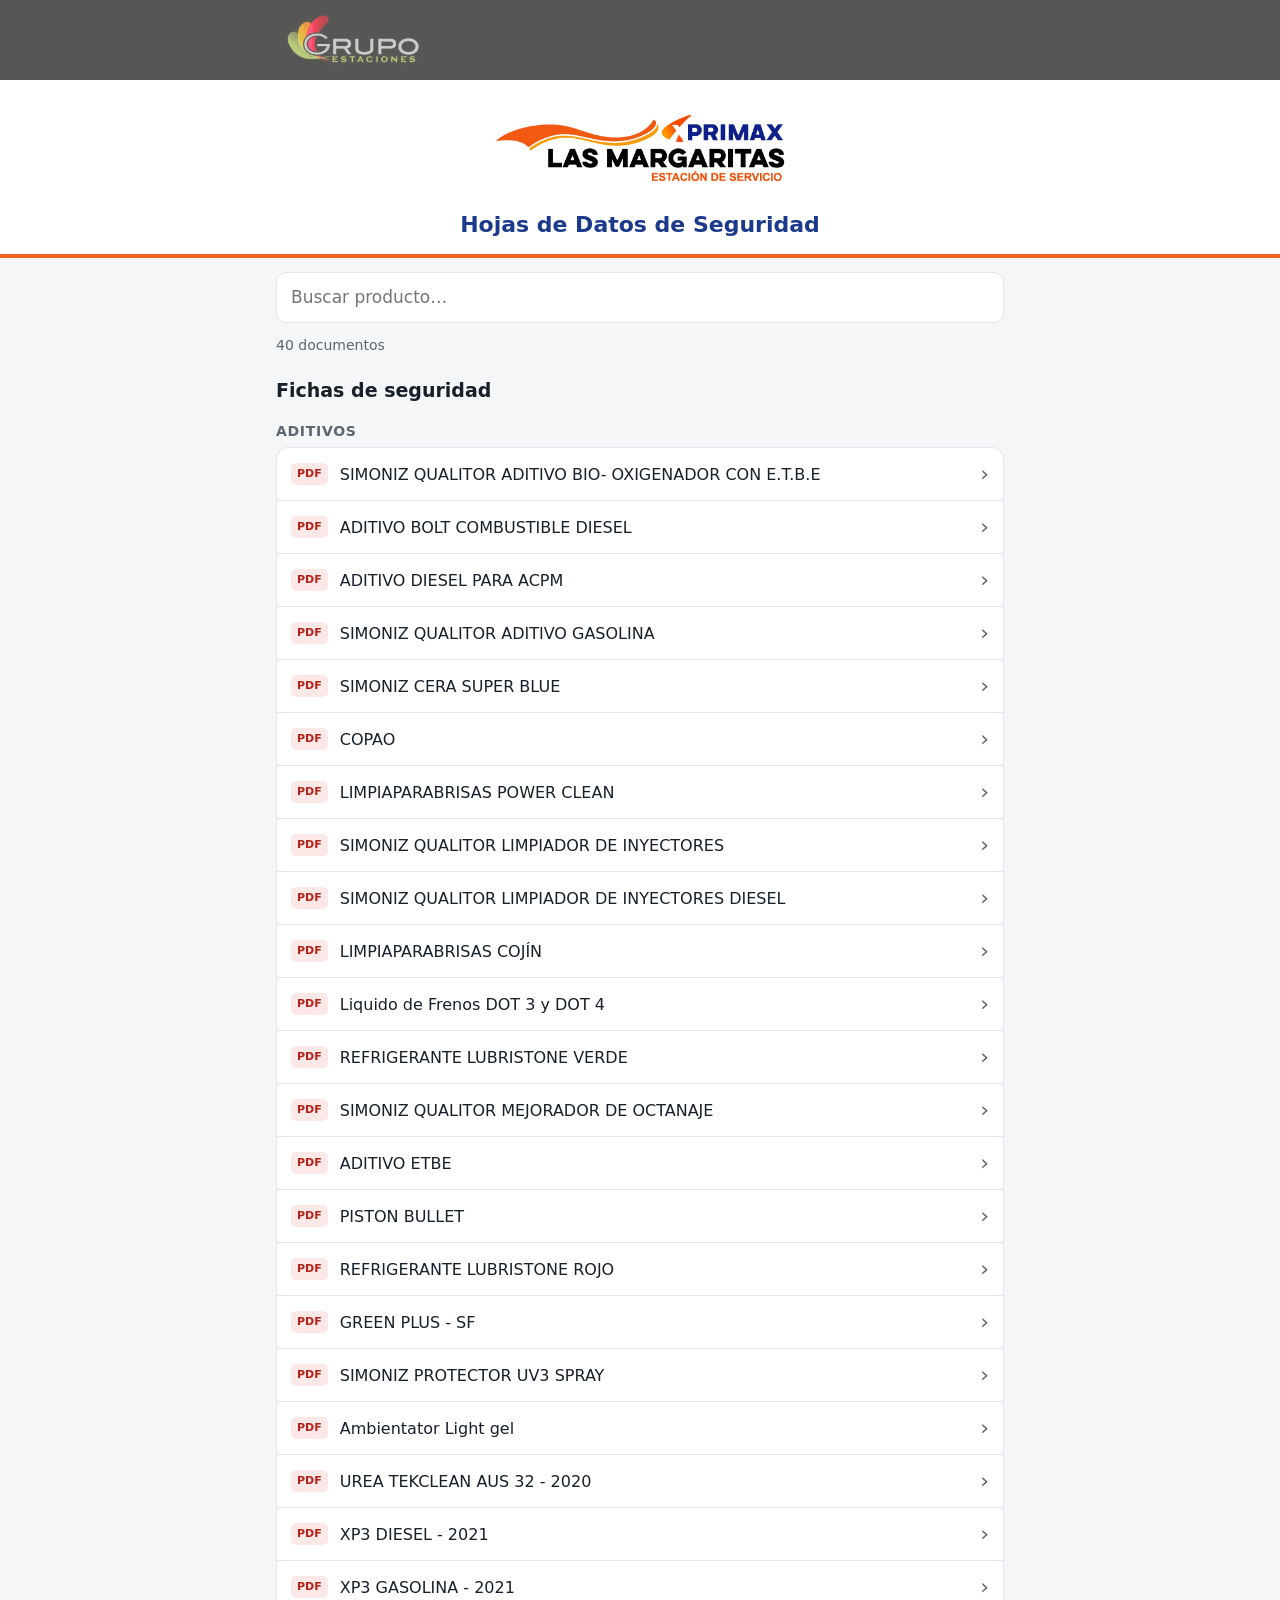
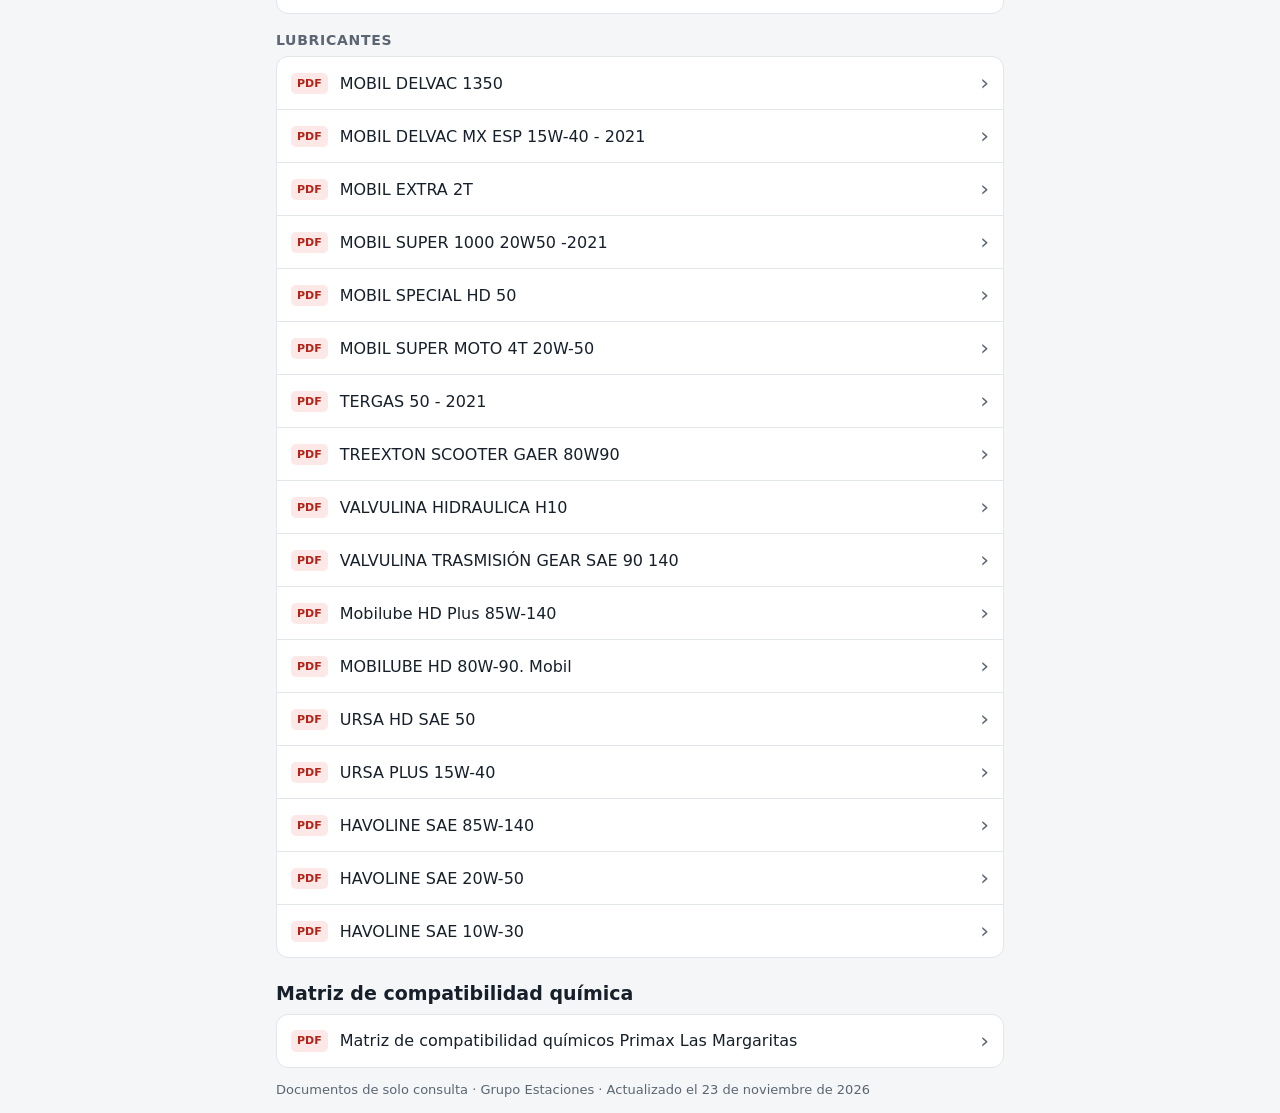
<file: margaritas/index.html>
<!doctype html>
<html lang="es">
<head>
<meta charset="utf-8">
<meta name="viewport" content="width=device-width, initial-scale=1">
<meta name="robots" content="noindex, nofollow">
<title>HDS · Primax Las Margaritas</title>
<link rel="stylesheet" href="../estilos.css">
</head>
<body>
<header class="top">
<div class="brandbar"><div class="wrap"><img class="grupo" src="../logos/grupo-estaciones.png" alt="Grupo Estaciones"></div></div>
<div class="hero"><div class="wrap">
<div class="eds"><img src="../logos/margaritas.png" alt="Primax Las Margaritas"></div>
<h1>Hojas de Datos de Seguridad</h1>
</div></div>
</header>
<main class="wrap">
<div class="search"><input type="search" id="q" placeholder="Buscar producto…" aria-label="Buscar producto" autocomplete="off"></div>
<p class="meta">40 documentos</p>
<section class="sec">
<h2>Fichas de seguridad</h2>
<div class="group">
<h3>Aditivos</h3>
<ul class="docs">
<li data-k="simoniz qualitor aditivo bio- oxigenador con e.t.b.e aditivos fichas de seguridad"><a href="fichas-de-seguridad/aditivos/simoniz-qualitor-aditivo-bio-oxigenador-con-e-t-b-e.pdf" target="_blank" rel="noopener"><span class="ico">PDF</span><span class="name">SIMONIZ QUALITOR ADITIVO BIO- OXIGENADOR CON E.T.B.E</span><span class="go" aria-hidden="true">›</span></a></li>
<li data-k="aditivo bolt combustible diesel aditivos fichas de seguridad"><a href="fichas-de-seguridad/aditivos/aditivo-bolt-combustible-diesel.pdf" target="_blank" rel="noopener"><span class="ico">PDF</span><span class="name">ADITIVO BOLT COMBUSTIBLE DIESEL</span><span class="go" aria-hidden="true">›</span></a></li>
<li data-k="aditivo diesel para acpm aditivos fichas de seguridad"><a href="fichas-de-seguridad/aditivos/aditivo-diesel-para-acpm.pdf" target="_blank" rel="noopener"><span class="ico">PDF</span><span class="name">ADITIVO DIESEL PARA ACPM</span><span class="go" aria-hidden="true">›</span></a></li>
<li data-k="simoniz qualitor aditivo gasolina aditivos fichas de seguridad"><a href="fichas-de-seguridad/aditivos/simoniz-qualitor-aditivo-gasolina.pdf" target="_blank" rel="noopener"><span class="ico">PDF</span><span class="name">SIMONIZ QUALITOR ADITIVO GASOLINA</span><span class="go" aria-hidden="true">›</span></a></li>
<li data-k="simoniz cera super blue aditivos fichas de seguridad"><a href="fichas-de-seguridad/aditivos/simoniz-cera-super-blue.pdf" target="_blank" rel="noopener"><span class="ico">PDF</span><span class="name">SIMONIZ CERA SUPER BLUE</span><span class="go" aria-hidden="true">›</span></a></li>
<li data-k="copao aditivos fichas de seguridad"><a href="fichas-de-seguridad/aditivos/copao.pdf" target="_blank" rel="noopener"><span class="ico">PDF</span><span class="name">COPAO</span><span class="go" aria-hidden="true">›</span></a></li>
<li data-k="limpiaparabrisas power clean aditivos fichas de seguridad"><a href="fichas-de-seguridad/aditivos/limpiaparabrisas-power-clean.pdf" target="_blank" rel="noopener"><span class="ico">PDF</span><span class="name">LIMPIAPARABRISAS POWER CLEAN</span><span class="go" aria-hidden="true">›</span></a></li>
<li data-k="simoniz qualitor limpiador de inyectores aditivos fichas de seguridad"><a href="fichas-de-seguridad/aditivos/simoniz-qualitor-limpiador-de-inyectores.pdf" target="_blank" rel="noopener"><span class="ico">PDF</span><span class="name">SIMONIZ QUALITOR LIMPIADOR DE INYECTORES</span><span class="go" aria-hidden="true">›</span></a></li>
<li data-k="simoniz qualitor limpiador de inyectores diesel aditivos fichas de seguridad"><a href="fichas-de-seguridad/aditivos/simoniz-qualitor-limpiador-de-inyectores-diesel.pdf" target="_blank" rel="noopener"><span class="ico">PDF</span><span class="name">SIMONIZ QUALITOR LIMPIADOR DE INYECTORES DIESEL</span><span class="go" aria-hidden="true">›</span></a></li>
<li data-k="limpiaparabrisas cojin aditivos fichas de seguridad"><a href="fichas-de-seguridad/aditivos/limpiaparabrisas-cojin.pdf" target="_blank" rel="noopener"><span class="ico">PDF</span><span class="name">LIMPIAPARABRISAS COJÍN</span><span class="go" aria-hidden="true">›</span></a></li>
<li data-k="liquido de frenos dot 3 y dot 4 aditivos fichas de seguridad"><a href="fichas-de-seguridad/aditivos/liquido-de-frenos-dot-3-y-dot-4.pdf" target="_blank" rel="noopener"><span class="ico">PDF</span><span class="name">Liquido de Frenos DOT 3 y DOT 4</span><span class="go" aria-hidden="true">›</span></a></li>
<li data-k="refrigerante lubristone verde aditivos fichas de seguridad"><a href="fichas-de-seguridad/aditivos/refrigerante-lubristone-verde.pdf" target="_blank" rel="noopener"><span class="ico">PDF</span><span class="name">REFRIGERANTE LUBRISTONE VERDE</span><span class="go" aria-hidden="true">›</span></a></li>
<li data-k="simoniz qualitor mejorador de octanaje aditivos fichas de seguridad"><a href="fichas-de-seguridad/aditivos/simoniz-qualitor-mejorador-de-octanaje.pdf" target="_blank" rel="noopener"><span class="ico">PDF</span><span class="name">SIMONIZ QUALITOR MEJORADOR DE OCTANAJE</span><span class="go" aria-hidden="true">›</span></a></li>
<li data-k="aditivo etbe aditivos fichas de seguridad"><a href="fichas-de-seguridad/aditivos/aditivo-etbe.pdf" target="_blank" rel="noopener"><span class="ico">PDF</span><span class="name">ADITIVO ETBE</span><span class="go" aria-hidden="true">›</span></a></li>
<li data-k="piston bullet aditivos fichas de seguridad"><a href="fichas-de-seguridad/aditivos/piston-bullet.pdf" target="_blank" rel="noopener"><span class="ico">PDF</span><span class="name">PISTON BULLET</span><span class="go" aria-hidden="true">›</span></a></li>
<li data-k="refrigerante lubristone rojo aditivos fichas de seguridad"><a href="fichas-de-seguridad/aditivos/refrigerante-lubristone-rojo.pdf" target="_blank" rel="noopener"><span class="ico">PDF</span><span class="name">REFRIGERANTE LUBRISTONE ROJO</span><span class="go" aria-hidden="true">›</span></a></li>
<li data-k="green plus - sf aditivos fichas de seguridad"><a href="fichas-de-seguridad/aditivos/green-plus-sf.pdf" target="_blank" rel="noopener"><span class="ico">PDF</span><span class="name">GREEN PLUS - SF</span><span class="go" aria-hidden="true">›</span></a></li>
<li data-k="simoniz protector uv3 spray aditivos fichas de seguridad"><a href="fichas-de-seguridad/aditivos/simoniz-protector-uv3-spray.pdf" target="_blank" rel="noopener"><span class="ico">PDF</span><span class="name">SIMONIZ PROTECTOR UV3 SPRAY</span><span class="go" aria-hidden="true">›</span></a></li>
<li data-k="ambientator light gel aditivos fichas de seguridad"><a href="fichas-de-seguridad/aditivos/ambientator-light-gel.pdf" target="_blank" rel="noopener"><span class="ico">PDF</span><span class="name">Ambientator Light gel</span><span class="go" aria-hidden="true">›</span></a></li>
<li data-k="urea tekclean aus 32 - 2020 aditivos fichas de seguridad"><a href="fichas-de-seguridad/aditivos/urea-tekclean-aus-32-2020.pdf" target="_blank" rel="noopener"><span class="ico">PDF</span><span class="name">UREA TEKCLEAN AUS 32 - 2020</span><span class="go" aria-hidden="true">›</span></a></li>
<li data-k="xp3 diesel - 2021 aditivos fichas de seguridad"><a href="fichas-de-seguridad/aditivos/xp3-diesel-2021.pdf" target="_blank" rel="noopener"><span class="ico">PDF</span><span class="name">XP3 DIESEL - 2021</span><span class="go" aria-hidden="true">›</span></a></li>
<li data-k="xp3 gasolina - 2021 aditivos fichas de seguridad"><a href="fichas-de-seguridad/aditivos/xp3-gasolina-2021.pdf" target="_blank" rel="noopener"><span class="ico">PDF</span><span class="name">XP3 GASOLINA - 2021</span><span class="go" aria-hidden="true">›</span></a></li>
</ul>
</div>
<div class="group">
<h3>Lubricantes</h3>
<ul class="docs">
<li data-k="mobil delvac 1350 lubricantes fichas de seguridad"><a href="fichas-de-seguridad/lubricantes/mobil-delvac-1350.pdf" target="_blank" rel="noopener"><span class="ico">PDF</span><span class="name">MOBIL DELVAC 1350</span><span class="go" aria-hidden="true">›</span></a></li>
<li data-k="mobil delvac mx esp 15w-40 - 2021 lubricantes fichas de seguridad"><a href="fichas-de-seguridad/lubricantes/mobil-delvac-mx-esp-15w-40-2021.pdf" target="_blank" rel="noopener"><span class="ico">PDF</span><span class="name">MOBIL DELVAC MX ESP 15W-40 - 2021</span><span class="go" aria-hidden="true">›</span></a></li>
<li data-k="mobil extra 2t lubricantes fichas de seguridad"><a href="fichas-de-seguridad/lubricantes/mobil-extra-2t.pdf" target="_blank" rel="noopener"><span class="ico">PDF</span><span class="name">MOBIL EXTRA 2T</span><span class="go" aria-hidden="true">›</span></a></li>
<li data-k="mobil super 1000 20w50 -2021 lubricantes fichas de seguridad"><a href="fichas-de-seguridad/lubricantes/mobil-super-1000-20w50-2021.pdf" target="_blank" rel="noopener"><span class="ico">PDF</span><span class="name">MOBIL SUPER 1000 20W50 -2021</span><span class="go" aria-hidden="true">›</span></a></li>
<li data-k="mobil special hd 50 lubricantes fichas de seguridad"><a href="fichas-de-seguridad/lubricantes/mobil-special-hd-50.pdf" target="_blank" rel="noopener"><span class="ico">PDF</span><span class="name">MOBIL SPECIAL HD 50</span><span class="go" aria-hidden="true">›</span></a></li>
<li data-k="mobil super moto 4t 20w-50 lubricantes fichas de seguridad"><a href="fichas-de-seguridad/lubricantes/mobil-super-moto-4t-20w-50.pdf" target="_blank" rel="noopener"><span class="ico">PDF</span><span class="name">MOBIL SUPER MOTO 4T 20W-50</span><span class="go" aria-hidden="true">›</span></a></li>
<li data-k="tergas 50 - 2021 lubricantes fichas de seguridad"><a href="fichas-de-seguridad/lubricantes/tergas-50-2021.pdf" target="_blank" rel="noopener"><span class="ico">PDF</span><span class="name">TERGAS 50 - 2021</span><span class="go" aria-hidden="true">›</span></a></li>
<li data-k="treexton scooter gaer 80w90 lubricantes fichas de seguridad"><a href="fichas-de-seguridad/lubricantes/treexton-scooter-gaer-80w90.pdf" target="_blank" rel="noopener"><span class="ico">PDF</span><span class="name">TREEXTON SCOOTER GAER 80W90</span><span class="go" aria-hidden="true">›</span></a></li>
<li data-k="valvulina hidraulica h10 lubricantes fichas de seguridad"><a href="fichas-de-seguridad/lubricantes/valvulina-hidraulica-h10.pdf" target="_blank" rel="noopener"><span class="ico">PDF</span><span class="name">VALVULINA HIDRAULICA H10</span><span class="go" aria-hidden="true">›</span></a></li>
<li data-k="valvulina trasmision gear sae 90 140 lubricantes fichas de seguridad"><a href="fichas-de-seguridad/lubricantes/valvulina-trasmision-gear-sae-90-140.pdf" target="_blank" rel="noopener"><span class="ico">PDF</span><span class="name">VALVULINA TRASMISIÓN GEAR SAE 90 140</span><span class="go" aria-hidden="true">›</span></a></li>
<li data-k="mobilube hd plus 85w-140 lubricantes fichas de seguridad"><a href="fichas-de-seguridad/lubricantes/mobilube-hd-plus-85w-140.pdf" target="_blank" rel="noopener"><span class="ico">PDF</span><span class="name">Mobilube HD Plus 85W-140</span><span class="go" aria-hidden="true">›</span></a></li>
<li data-k="mobilube hd 80w-90. mobil lubricantes fichas de seguridad"><a href="fichas-de-seguridad/lubricantes/mobilube-hd-80w-90-mobil.pdf" target="_blank" rel="noopener"><span class="ico">PDF</span><span class="name">MOBILUBE HD 80W-90. Mobil</span><span class="go" aria-hidden="true">›</span></a></li>
<li data-k="ursa hd sae 50 lubricantes fichas de seguridad"><a href="fichas-de-seguridad/lubricantes/ursa-hd-sae-50.pdf" target="_blank" rel="noopener"><span class="ico">PDF</span><span class="name">URSA HD SAE 50</span><span class="go" aria-hidden="true">›</span></a></li>
<li data-k="ursa plus 15w-40 lubricantes fichas de seguridad"><a href="fichas-de-seguridad/lubricantes/ursa-plus-15w-40.pdf" target="_blank" rel="noopener"><span class="ico">PDF</span><span class="name">URSA PLUS 15W-40</span><span class="go" aria-hidden="true">›</span></a></li>
<li data-k="havoline sae 85w-140 lubricantes fichas de seguridad"><a href="fichas-de-seguridad/lubricantes/havoline-sae-85w-140.pdf" target="_blank" rel="noopener"><span class="ico">PDF</span><span class="name">HAVOLINE SAE 85W-140</span><span class="go" aria-hidden="true">›</span></a></li>
<li data-k="havoline sae 20w-50 lubricantes fichas de seguridad"><a href="fichas-de-seguridad/lubricantes/havoline-sae-20w-50.pdf" target="_blank" rel="noopener"><span class="ico">PDF</span><span class="name">HAVOLINE SAE 20W-50</span><span class="go" aria-hidden="true">›</span></a></li>
<li data-k="havoline sae 10w-30 lubricantes fichas de seguridad"><a href="fichas-de-seguridad/lubricantes/havoline-sae-10w-30.pdf" target="_blank" rel="noopener"><span class="ico">PDF</span><span class="name">HAVOLINE SAE 10W-30</span><span class="go" aria-hidden="true">›</span></a></li>
</ul>
</div>
</section>
<section class="sec">
<h2>Matriz de compatibilidad química</h2>
<div class="group">

<ul class="docs">
<li data-k="matriz de compatibilidad quimicos primax las margaritas  matriz de compatibilidad quimica"><a href="matriz-de-compatibilidad-quimica/matriz-de-compatibilidad-quimicos-primax-las-margaritas.pdf" target="_blank" rel="noopener"><span class="ico">PDF</span><span class="name">Matriz de compatibilidad químicos Primax Las Margaritas</span><span class="go" aria-hidden="true">›</span></a></li>
</ul>
</div>
</section>
<p id="empty" class="empty" hidden>No se encontraron documentos con ese nombre.</p>
</main>
<footer class="wrap"><p>Documentos de solo consulta · Grupo Estaciones · Actualizado el 23 de noviembre de 2026</p></footer>
<script src="../app.js"></script>
</body>
</html>
</file>
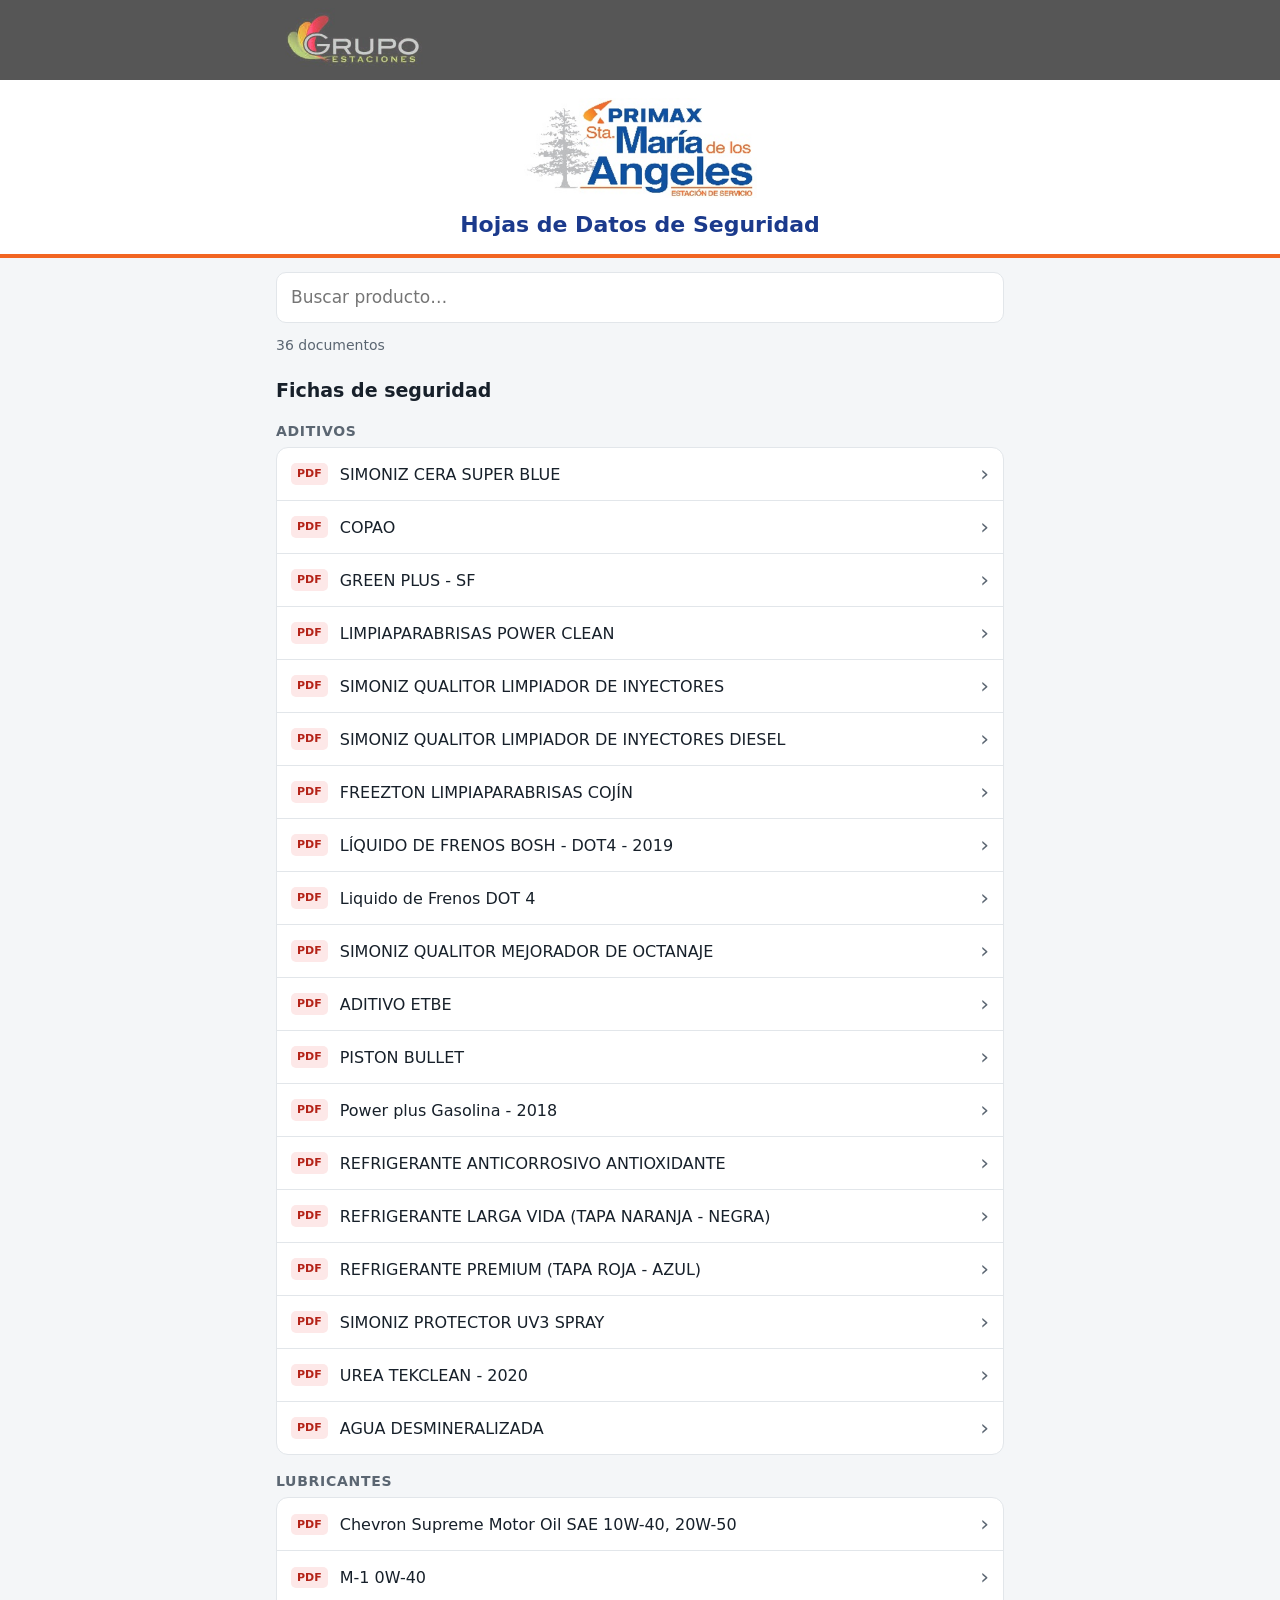
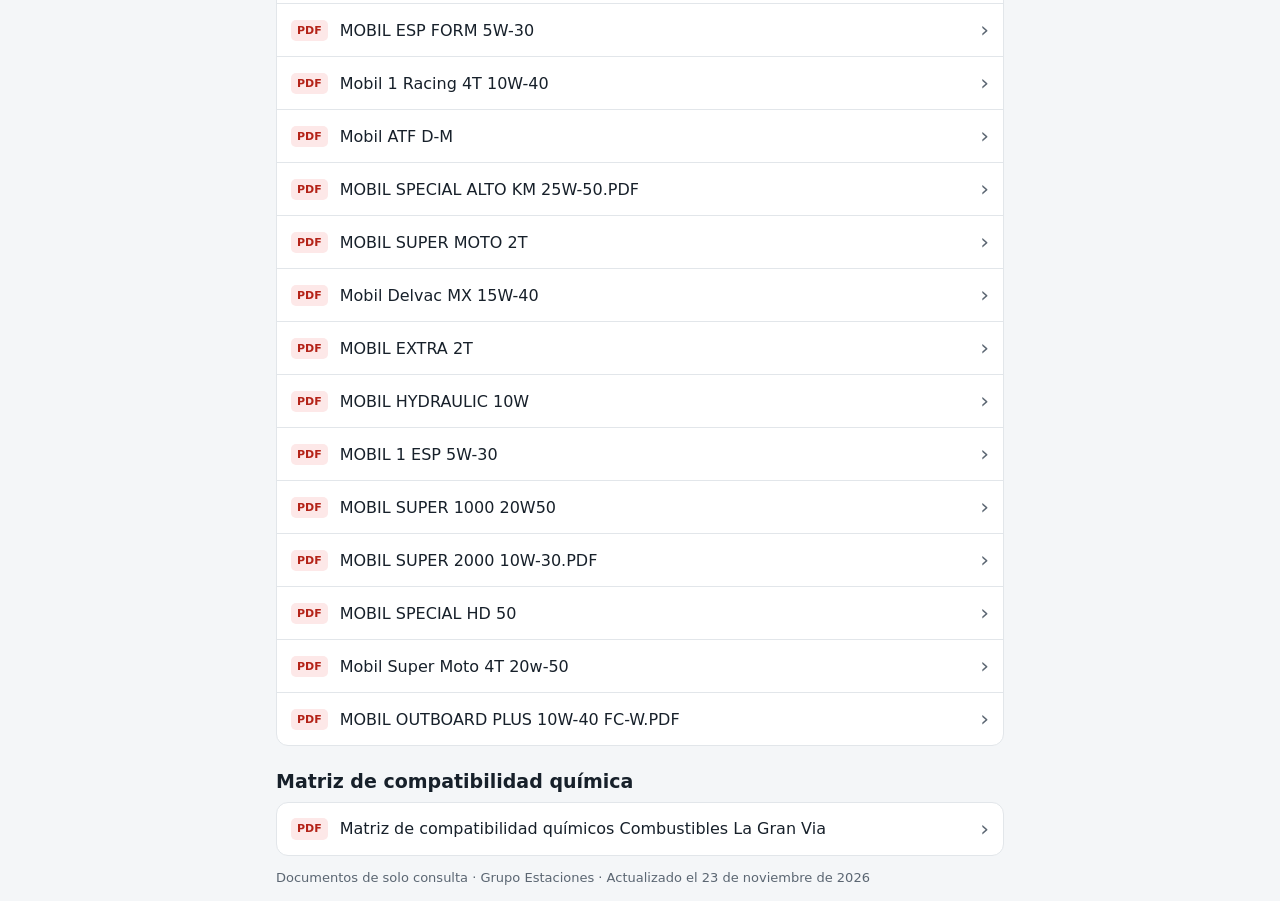
<file: santa-maria/index.html>
<!doctype html>
<html lang="es">
<head>
<meta charset="utf-8">
<meta name="viewport" content="width=device-width, initial-scale=1">
<meta name="robots" content="noindex, nofollow">
<title>HDS · Primax Santa María de Los Ángeles</title>
<link rel="stylesheet" href="../estilos.css">
</head>
<body>
<header class="top">
<div class="brandbar"><div class="wrap"><img class="grupo" src="../logos/grupo-estaciones.png" alt="Grupo Estaciones"></div></div>
<div class="hero"><div class="wrap">
<div class="eds"><img src="../logos/santa-maria.png" alt="Primax Santa María de Los Ángeles"></div>
<h1>Hojas de Datos de Seguridad</h1>
</div></div>
</header>
<main class="wrap">
<div class="search"><input type="search" id="q" placeholder="Buscar producto…" aria-label="Buscar producto" autocomplete="off"></div>
<p class="meta">36 documentos</p>
<section class="sec">
<h2>Fichas de seguridad</h2>
<div class="group">
<h3>Aditivos</h3>
<ul class="docs">
<li data-k="simoniz cera super blue aditivos fichas de seguridad"><a href="fichas-de-seguridad/aditivos/simoniz-cera-super-blue.pdf" target="_blank" rel="noopener"><span class="ico">PDF</span><span class="name">SIMONIZ CERA SUPER BLUE</span><span class="go" aria-hidden="true">›</span></a></li>
<li data-k="copao aditivos fichas de seguridad"><a href="fichas-de-seguridad/aditivos/copao.pdf" target="_blank" rel="noopener"><span class="ico">PDF</span><span class="name">COPAO</span><span class="go" aria-hidden="true">›</span></a></li>
<li data-k="green plus - sf aditivos fichas de seguridad"><a href="fichas-de-seguridad/aditivos/green-plus-sf.pdf" target="_blank" rel="noopener"><span class="ico">PDF</span><span class="name">GREEN PLUS - SF</span><span class="go" aria-hidden="true">›</span></a></li>
<li data-k="limpiaparabrisas power clean aditivos fichas de seguridad"><a href="fichas-de-seguridad/aditivos/limpiaparabrisas-power-clean.pdf" target="_blank" rel="noopener"><span class="ico">PDF</span><span class="name">LIMPIAPARABRISAS POWER CLEAN</span><span class="go" aria-hidden="true">›</span></a></li>
<li data-k="simoniz qualitor limpiador de inyectores aditivos fichas de seguridad"><a href="fichas-de-seguridad/aditivos/simoniz-qualitor-limpiador-de-inyectores.pdf" target="_blank" rel="noopener"><span class="ico">PDF</span><span class="name">SIMONIZ QUALITOR LIMPIADOR DE INYECTORES</span><span class="go" aria-hidden="true">›</span></a></li>
<li data-k="simoniz qualitor limpiador de inyectores diesel aditivos fichas de seguridad"><a href="fichas-de-seguridad/aditivos/simoniz-qualitor-limpiador-de-inyectores-diesel.pdf" target="_blank" rel="noopener"><span class="ico">PDF</span><span class="name">SIMONIZ QUALITOR LIMPIADOR DE INYECTORES DIESEL</span><span class="go" aria-hidden="true">›</span></a></li>
<li data-k="freezton limpiaparabrisas cojin aditivos fichas de seguridad"><a href="fichas-de-seguridad/aditivos/freezton-limpiaparabrisas-cojin.pdf" target="_blank" rel="noopener"><span class="ico">PDF</span><span class="name">FREEZTON LIMPIAPARABRISAS COJÍN</span><span class="go" aria-hidden="true">›</span></a></li>
<li data-k="liquido de frenos bosh - dot4 - 2019 aditivos fichas de seguridad"><a href="fichas-de-seguridad/aditivos/liquido-de-frenos-bosh-dot4-2019.pdf" target="_blank" rel="noopener"><span class="ico">PDF</span><span class="name">LÍQUIDO DE FRENOS BOSH - DOT4 - 2019</span><span class="go" aria-hidden="true">›</span></a></li>
<li data-k="liquido de frenos dot 4 aditivos fichas de seguridad"><a href="fichas-de-seguridad/aditivos/liquido-de-frenos-dot-4.pdf" target="_blank" rel="noopener"><span class="ico">PDF</span><span class="name">Liquido de Frenos DOT 4</span><span class="go" aria-hidden="true">›</span></a></li>
<li data-k="simoniz qualitor mejorador de octanaje aditivos fichas de seguridad"><a href="fichas-de-seguridad/aditivos/simoniz-qualitor-mejorador-de-octanaje.pdf" target="_blank" rel="noopener"><span class="ico">PDF</span><span class="name">SIMONIZ QUALITOR MEJORADOR DE OCTANAJE</span><span class="go" aria-hidden="true">›</span></a></li>
<li data-k="aditivo etbe aditivos fichas de seguridad"><a href="fichas-de-seguridad/aditivos/aditivo-etbe.pdf" target="_blank" rel="noopener"><span class="ico">PDF</span><span class="name">ADITIVO ETBE</span><span class="go" aria-hidden="true">›</span></a></li>
<li data-k="piston bullet aditivos fichas de seguridad"><a href="fichas-de-seguridad/aditivos/piston-bullet.pdf" target="_blank" rel="noopener"><span class="ico">PDF</span><span class="name">PISTON BULLET</span><span class="go" aria-hidden="true">›</span></a></li>
<li data-k="power plus gasolina - 2018 aditivos fichas de seguridad"><a href="fichas-de-seguridad/aditivos/power-plus-gasolina-2018.pdf" target="_blank" rel="noopener"><span class="ico">PDF</span><span class="name">Power plus Gasolina - 2018</span><span class="go" aria-hidden="true">›</span></a></li>
<li data-k="refrigerante anticorrosivo antioxidante aditivos fichas de seguridad"><a href="fichas-de-seguridad/aditivos/refrigerante-anticorrosivo-antioxidante.pdf" target="_blank" rel="noopener"><span class="ico">PDF</span><span class="name">REFRIGERANTE ANTICORROSIVO ANTIOXIDANTE</span><span class="go" aria-hidden="true">›</span></a></li>
<li data-k="refrigerante larga vida (tapa naranja - negra) aditivos fichas de seguridad"><a href="fichas-de-seguridad/aditivos/refrigerante-larga-vida-tapa-naranja-negra.pdf" target="_blank" rel="noopener"><span class="ico">PDF</span><span class="name">REFRIGERANTE LARGA VIDA (TAPA NARANJA - NEGRA)</span><span class="go" aria-hidden="true">›</span></a></li>
<li data-k="refrigerante premium (tapa roja - azul) aditivos fichas de seguridad"><a href="fichas-de-seguridad/aditivos/refrigerante-premium-tapa-roja-azul.pdf" target="_blank" rel="noopener"><span class="ico">PDF</span><span class="name">REFRIGERANTE PREMIUM (TAPA ROJA - AZUL)</span><span class="go" aria-hidden="true">›</span></a></li>
<li data-k="simoniz protector uv3 spray aditivos fichas de seguridad"><a href="fichas-de-seguridad/aditivos/simoniz-protector-uv3-spray.pdf" target="_blank" rel="noopener"><span class="ico">PDF</span><span class="name">SIMONIZ PROTECTOR UV3 SPRAY</span><span class="go" aria-hidden="true">›</span></a></li>
<li data-k="urea tekclean - 2020 aditivos fichas de seguridad"><a href="fichas-de-seguridad/aditivos/urea-tekclean-2020.pdf" target="_blank" rel="noopener"><span class="ico">PDF</span><span class="name">UREA TEKCLEAN - 2020</span><span class="go" aria-hidden="true">›</span></a></li>
<li data-k="agua desmineralizada aditivos fichas de seguridad"><a href="fichas-de-seguridad/aditivos/agua-desmineralizada.pdf" target="_blank" rel="noopener"><span class="ico">PDF</span><span class="name">AGUA DESMINERALIZADA</span><span class="go" aria-hidden="true">›</span></a></li>
</ul>
</div>
<div class="group">
<h3>Lubricantes</h3>
<ul class="docs">
<li data-k="chevron supreme motor oil sae 10w-40, 20w-50 lubricantes fichas de seguridad"><a href="fichas-de-seguridad/lubricantes/chevron-supreme-motor-oil-sae-10w-40-20w-50.pdf" target="_blank" rel="noopener"><span class="ico">PDF</span><span class="name">Chevron Supreme Motor Oil SAE 10W-40, 20W-50</span><span class="go" aria-hidden="true">›</span></a></li>
<li data-k="m-1 0w-40 lubricantes fichas de seguridad"><a href="fichas-de-seguridad/lubricantes/m-1-0w-40.pdf" target="_blank" rel="noopener"><span class="ico">PDF</span><span class="name">M-1 0W-40</span><span class="go" aria-hidden="true">›</span></a></li>
<li data-k="mobil esp form 5w-30 lubricantes fichas de seguridad"><a href="fichas-de-seguridad/lubricantes/mobil-esp-form-5w-30.pdf" target="_blank" rel="noopener"><span class="ico">PDF</span><span class="name">MOBIL ESP FORM 5W-30</span><span class="go" aria-hidden="true">›</span></a></li>
<li data-k="mobil 1 racing 4t 10w-40 lubricantes fichas de seguridad"><a href="fichas-de-seguridad/lubricantes/mobil-1-racing-4t-10w-40.pdf" target="_blank" rel="noopener"><span class="ico">PDF</span><span class="name">Mobil 1 Racing 4T 10W-40</span><span class="go" aria-hidden="true">›</span></a></li>
<li data-k="mobil atf d-m lubricantes fichas de seguridad"><a href="fichas-de-seguridad/lubricantes/mobil-atf-d-m.pdf" target="_blank" rel="noopener"><span class="ico">PDF</span><span class="name">Mobil ATF D-M</span><span class="go" aria-hidden="true">›</span></a></li>
<li data-k="mobil special alto km 25w-50.pdf lubricantes fichas de seguridad"><a href="fichas-de-seguridad/lubricantes/mobil-special-alto-km-25w-50-pdf.pdf" target="_blank" rel="noopener"><span class="ico">PDF</span><span class="name">MOBIL SPECIAL ALTO KM 25W-50.PDF</span><span class="go" aria-hidden="true">›</span></a></li>
<li data-k="mobil super moto 2t lubricantes fichas de seguridad"><a href="fichas-de-seguridad/lubricantes/mobil-super-moto-2t.pdf" target="_blank" rel="noopener"><span class="ico">PDF</span><span class="name">MOBIL SUPER MOTO 2T</span><span class="go" aria-hidden="true">›</span></a></li>
<li data-k="mobil delvac mx 15w-40 lubricantes fichas de seguridad"><a href="fichas-de-seguridad/lubricantes/mobil-delvac-mx-15w-40.pdf" target="_blank" rel="noopener"><span class="ico">PDF</span><span class="name">Mobil Delvac MX 15W-40</span><span class="go" aria-hidden="true">›</span></a></li>
<li data-k="mobil extra 2t lubricantes fichas de seguridad"><a href="fichas-de-seguridad/lubricantes/mobil-extra-2t.pdf" target="_blank" rel="noopener"><span class="ico">PDF</span><span class="name">MOBIL EXTRA 2T</span><span class="go" aria-hidden="true">›</span></a></li>
<li data-k="mobil hydraulic 10w lubricantes fichas de seguridad"><a href="fichas-de-seguridad/lubricantes/mobil-hydraulic-10w.pdf" target="_blank" rel="noopener"><span class="ico">PDF</span><span class="name">MOBIL HYDRAULIC 10W</span><span class="go" aria-hidden="true">›</span></a></li>
<li data-k="mobil 1 esp 5w-30 lubricantes fichas de seguridad"><a href="fichas-de-seguridad/lubricantes/mobil-1-esp-5w-30.pdf" target="_blank" rel="noopener"><span class="ico">PDF</span><span class="name">MOBIL 1 ESP 5W-30</span><span class="go" aria-hidden="true">›</span></a></li>
<li data-k="mobil super 1000 20w50 lubricantes fichas de seguridad"><a href="fichas-de-seguridad/lubricantes/mobil-super-1000-20w50.pdf" target="_blank" rel="noopener"><span class="ico">PDF</span><span class="name">MOBIL SUPER 1000 20W50</span><span class="go" aria-hidden="true">›</span></a></li>
<li data-k="mobil super 2000 10w-30.pdf lubricantes fichas de seguridad"><a href="fichas-de-seguridad/lubricantes/mobil-super-2000-10w-30-pdf.pdf" target="_blank" rel="noopener"><span class="ico">PDF</span><span class="name">MOBIL SUPER 2000 10W-30.PDF</span><span class="go" aria-hidden="true">›</span></a></li>
<li data-k="mobil special hd 50 lubricantes fichas de seguridad"><a href="fichas-de-seguridad/lubricantes/mobil-special-hd-50.pdf" target="_blank" rel="noopener"><span class="ico">PDF</span><span class="name">MOBIL SPECIAL HD 50</span><span class="go" aria-hidden="true">›</span></a></li>
<li data-k="mobil super moto 4t 20w-50 lubricantes fichas de seguridad"><a href="fichas-de-seguridad/lubricantes/mobil-super-moto-4t-20w-50.pdf" target="_blank" rel="noopener"><span class="ico">PDF</span><span class="name">Mobil Super Moto 4T 20w-50</span><span class="go" aria-hidden="true">›</span></a></li>
<li data-k="mobil outboard plus 10w-40 fc-w.pdf lubricantes fichas de seguridad"><a href="fichas-de-seguridad/lubricantes/mobil-outboard-plus-10w-40-fc-w-pdf.pdf" target="_blank" rel="noopener"><span class="ico">PDF</span><span class="name">MOBIL OUTBOARD PLUS 10W-40 FC-W.PDF</span><span class="go" aria-hidden="true">›</span></a></li>
</ul>
</div>
</section>
<section class="sec">
<h2>Matriz de compatibilidad química</h2>
<div class="group">

<ul class="docs">
<li data-k="matriz de compatibilidad quimicos combustibles la gran via  matriz de compatibilidad quimica"><a href="matriz-de-compatibilidad-quimica/matriz-de-compatibilidad-quimicos-combustibles-la-gran-via.pdf" target="_blank" rel="noopener"><span class="ico">PDF</span><span class="name">Matriz de compatibilidad químicos Combustibles La Gran Via</span><span class="go" aria-hidden="true">›</span></a></li>
</ul>
</div>
</section>
<p id="empty" class="empty" hidden>No se encontraron documentos con ese nombre.</p>
</main>
<footer class="wrap"><p>Documentos de solo consulta · Grupo Estaciones · Actualizado el 23 de noviembre de 2026</p></footer>
<script src="../app.js"></script>
</body>
</html>
</file>
<file: estilos.css>
:root {
  --bg: #f4f6f8;
  --surface: #ffffff;
  --text: #17202a;
  --muted: #5b6672;
  --line: #e2e6ea;
  --brand: #1b3a8c;
  --brand-text: #ffffff;
  --accent: #f26522;
  --tag-bg: #fde8e8;
  --tag-text: #b42318;
  --focus: #2f6fd6;
}
@media (prefers-color-scheme: dark) {
  :root {
    --bg: #0f1419;
    --surface: #182029;
    --text: #e8edf2;
    --muted: #9aa6b2;
    --line: #26313c;
    --brand: #1b3a8c;
    --brand-text: #ffffff;
    --accent: #ff7a3d;
    --tag-bg: #3a1d1d;
    --tag-text: #ff9b8f;
    --focus: #6ea3ff;
  }
}
* { box-sizing: border-box; }
html { -webkit-text-size-adjust: 100%; }
body {
  margin: 0;
  background: var(--bg);
  color: var(--text);
  font: 16px/1.45 system-ui, -apple-system, "Segoe UI", Roboto, Arial, sans-serif;
}
.wrap { max-width: 760px; margin: 0 auto; padding: 0 16px; }
/* Franja gris: mismo gris de fondo del logo de Grupo Estaciones */
.brandbar { background: #565656; padding: 8px 0; }
.brandbar .wrap { display: flex; align-items: center; }
.grupo { display: block; height: 64px; width: auto; }
.eyebrow { margin: 0; padding: 14px 0; color: #fff; font-size: 13px; letter-spacing: .06em; text-transform: uppercase; }
.hero {
  background: #ffffff;
  border-bottom: 4px solid var(--accent);
  padding: 18px 0 16px;
  text-align: center;
}
.eds img { display: block; margin: 0 auto 14px; width: 300px; max-width: 100%; height: 100px; object-fit: contain; }
.top h1 { margin: 0; font-size: 22px; line-height: 1.2; color: var(--brand); }
.station { margin: 0 0 8px; font-size: 18px; font-weight: 700; color: var(--accent); }
.search { position: sticky; top: 0; z-index: 2; background: var(--bg); padding: 14px 0 8px; }
.search input {
  width: 100%;
  font: inherit;
  font-size: 17px;
  padding: 12px 14px;
  border: 1px solid var(--line);
  border-radius: 10px;
  background: var(--surface);
  color: var(--text);
}
.search input:focus { outline: 2px solid var(--focus); outline-offset: 1px; }
.meta { margin: 4px 0 8px; color: var(--muted); font-size: 14px; }
.sec h2 { font-size: 19px; margin: 22px 0 6px; }
.group h3 { font-size: 14px; text-transform: uppercase; letter-spacing: .05em; color: var(--muted); margin: 16px 0 6px; }
.docs { list-style: none; margin: 0; padding: 0; background: var(--surface); border: 1px solid var(--line); border-radius: 12px; overflow: hidden; }
.docs li + li { border-top: 1px solid var(--line); }
.docs a {
  display: flex; align-items: center; gap: 12px;
  padding: 13px 14px; min-height: 52px;
  color: inherit; text-decoration: none;
}
.docs a:active, .docs a:hover { background: color-mix(in srgb, var(--accent) 10%, transparent); }
.docs a:focus-visible { outline: 2px solid var(--focus); outline-offset: -2px; }
.ico { flex: none; font-size: 11px; font-weight: 700; padding: 3px 6px; border-radius: 5px; background: var(--tag-bg); color: var(--tag-text); }
.name { flex: 1; min-width: 0; overflow-wrap: anywhere; }
.go { flex: none; color: var(--muted); font-size: 22px; line-height: 1; }
.empty { color: var(--muted); padding: 18px 0; }
.stations { list-style: none; padding: 0; margin: 18px 0; display: grid; gap: 10px; }
.stations a { display: block; padding: 16px; background: var(--surface); border: 1px solid var(--line); border-radius: 12px; color: inherit; text-decoration: none; }
.stations img { display: block; width: 220px; max-width: 100%; height: 64px; object-fit: contain; object-position: left center; margin-bottom: 10px; background: #fff; border-radius: 8px; }
.stations span { display: block; color: var(--muted); font-size: 14px; }
footer { color: var(--muted); font-size: 13px; padding-top: 18px; padding-bottom: 32px; }
[hidden] { display: none !important; }
</file>
